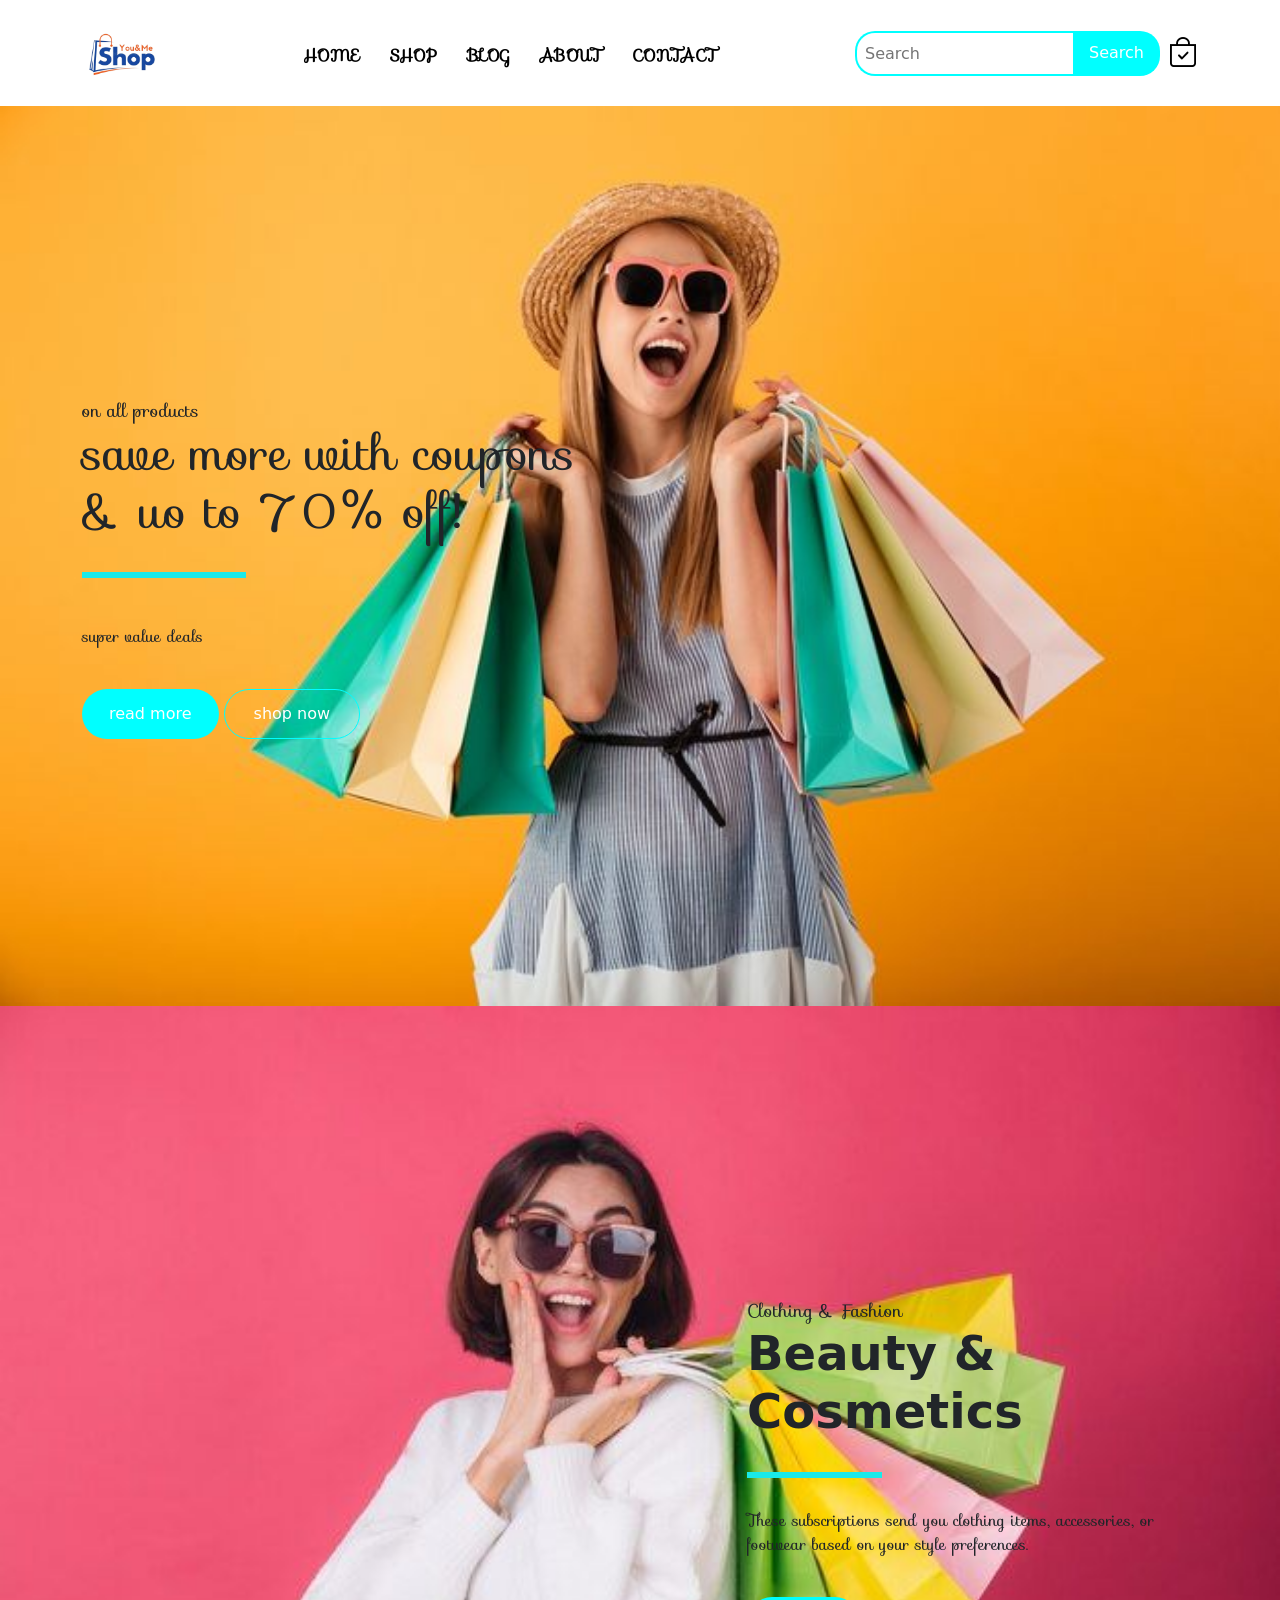
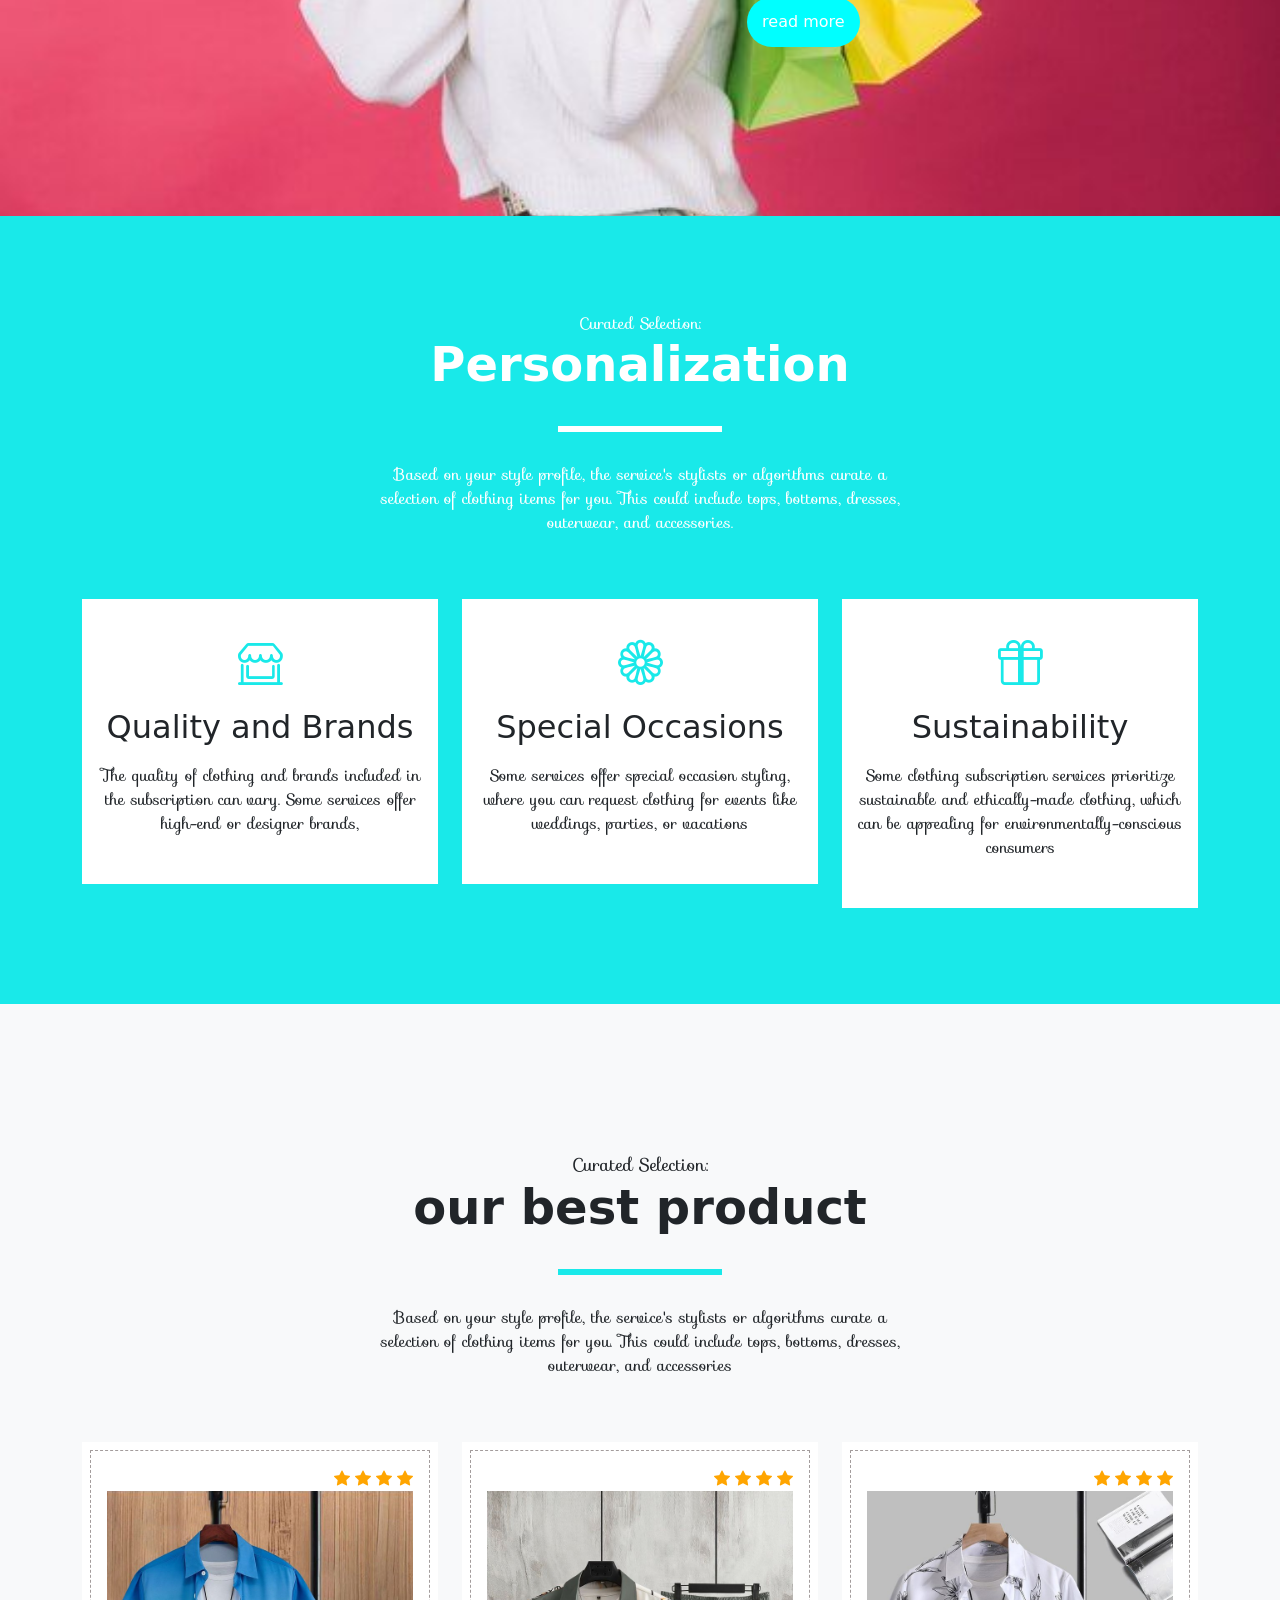
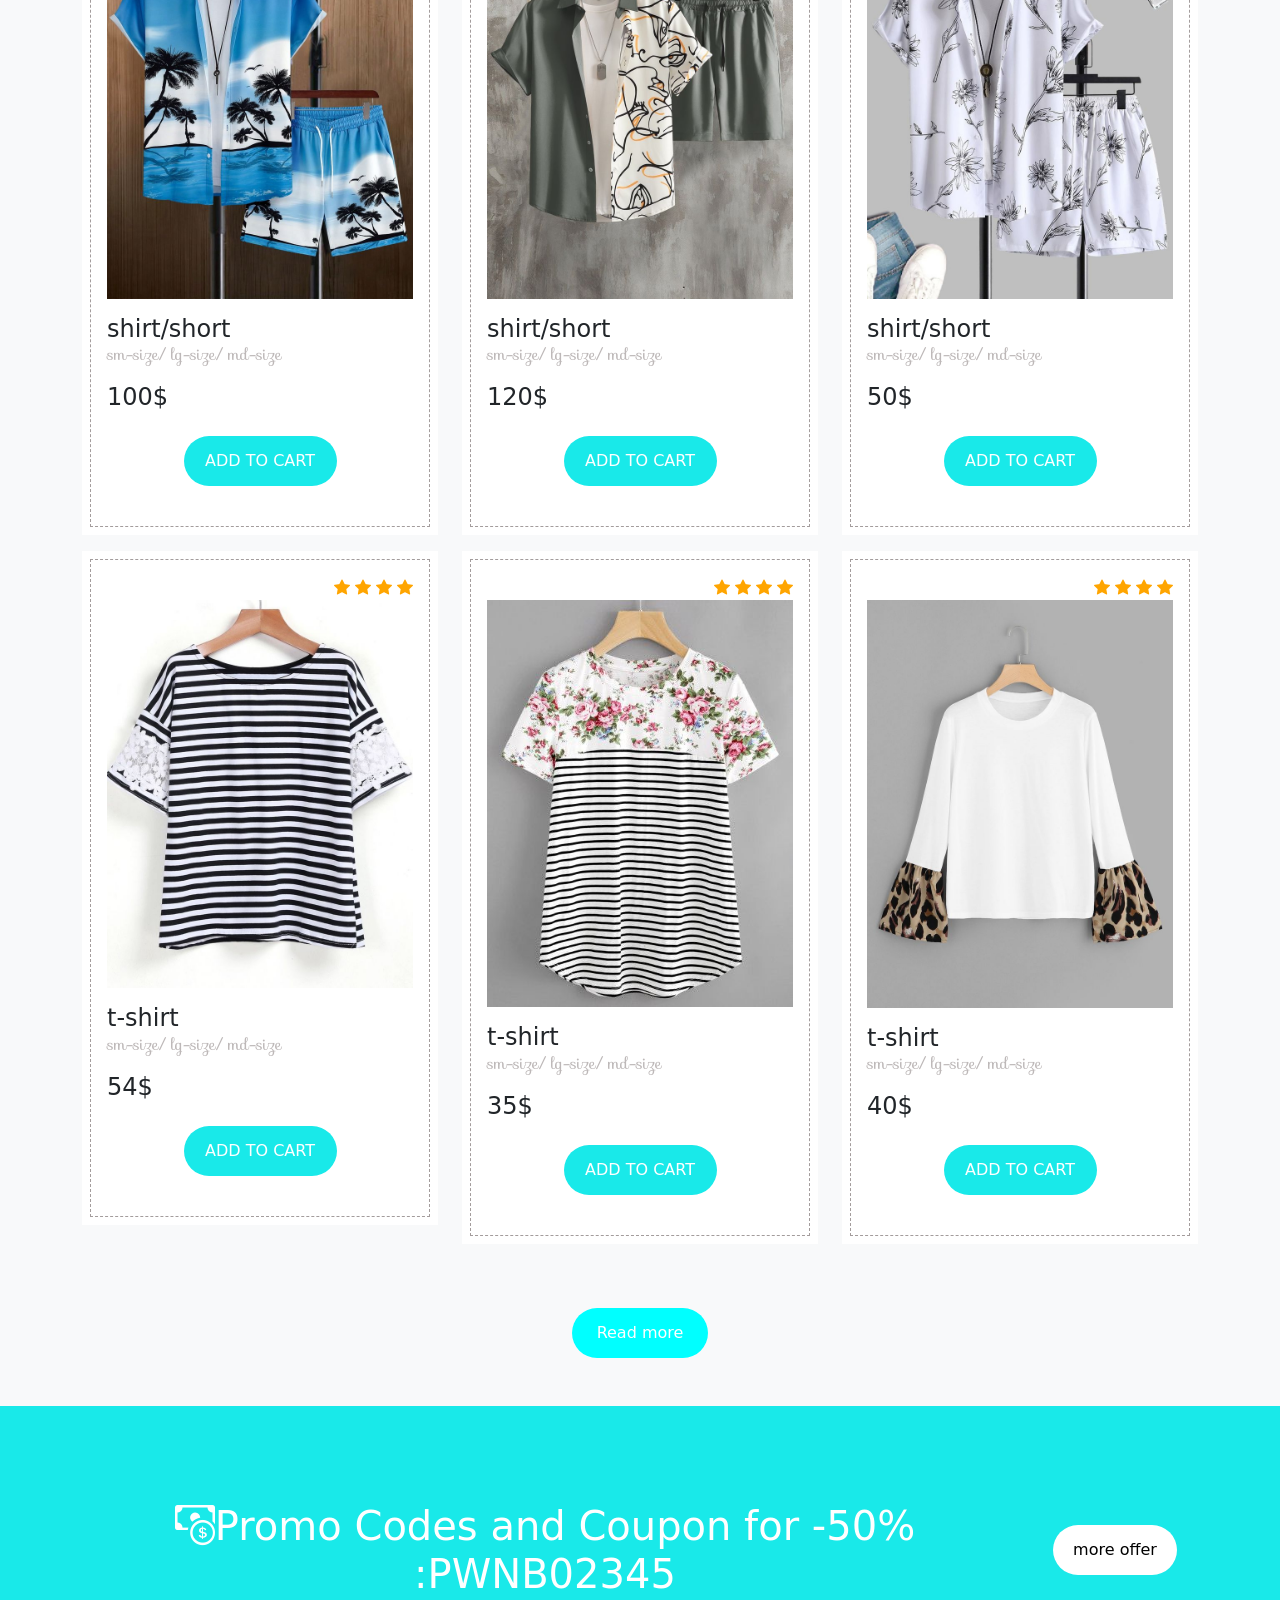
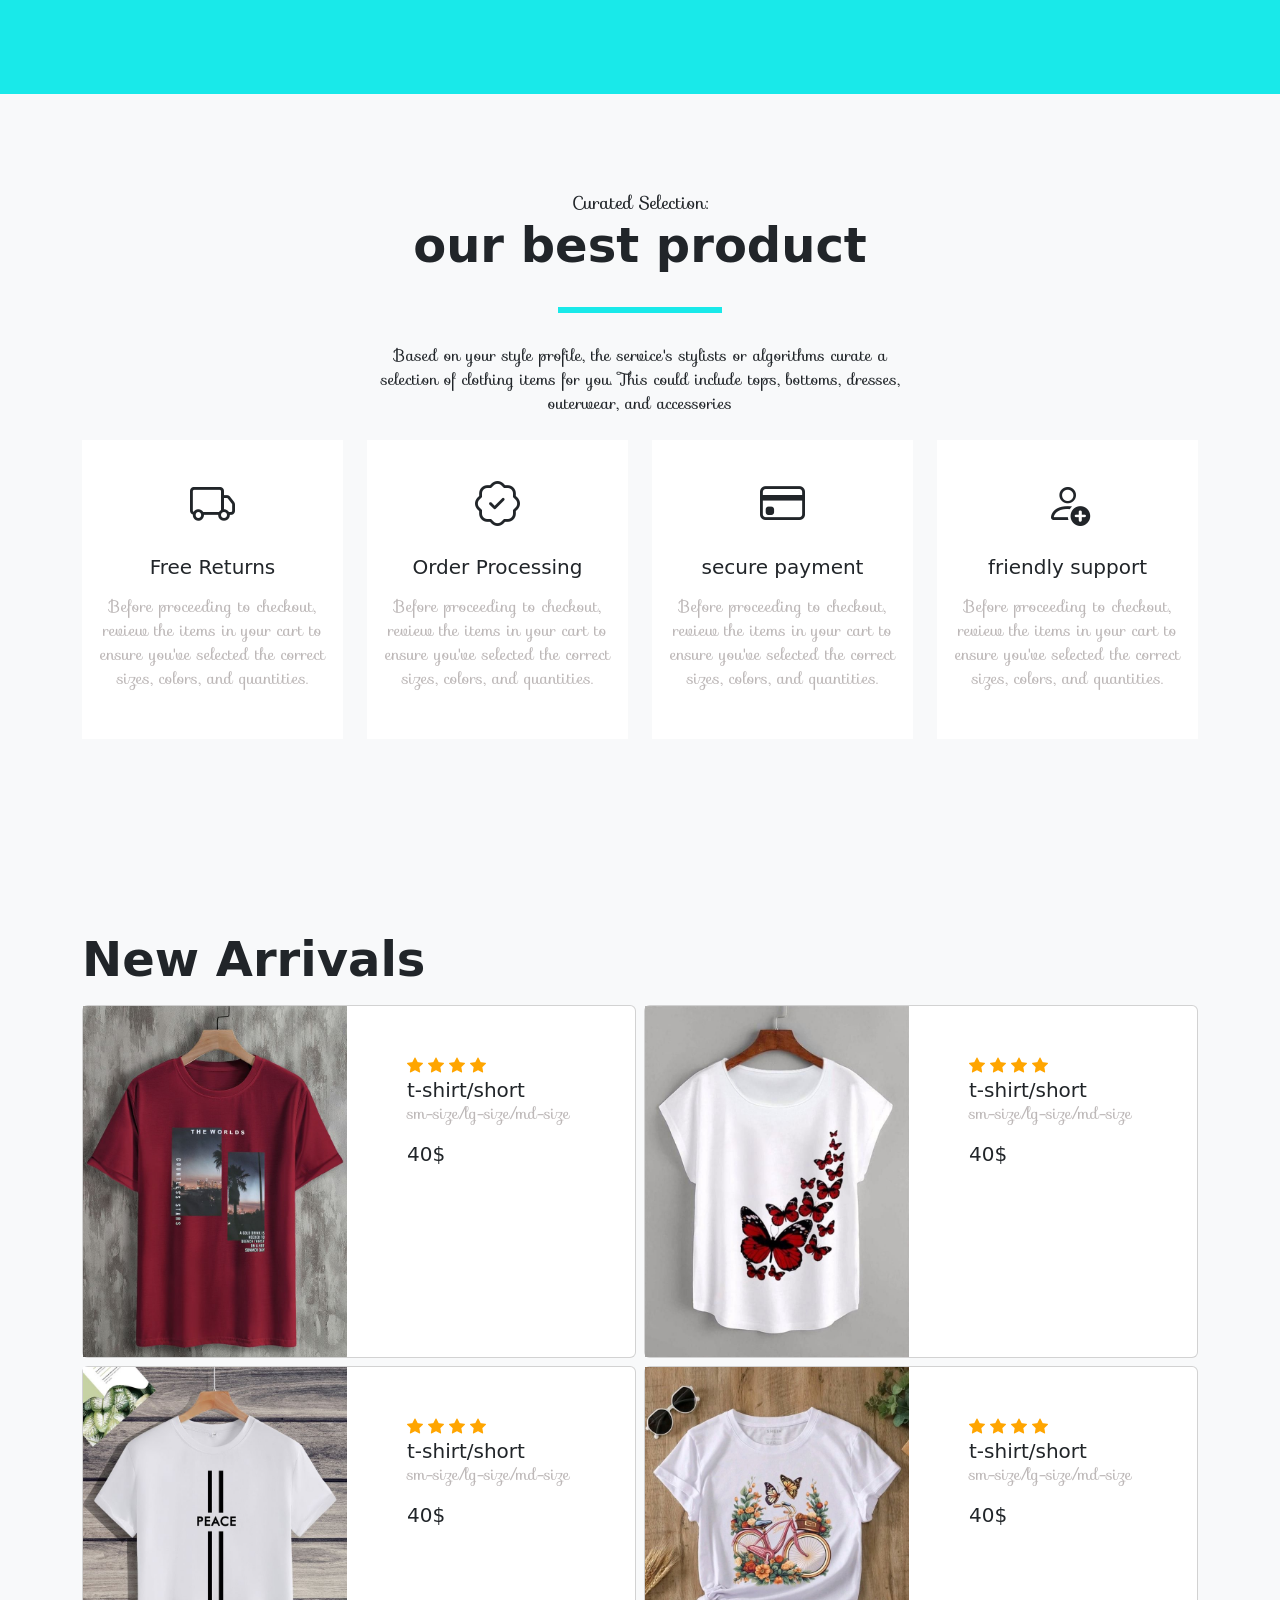
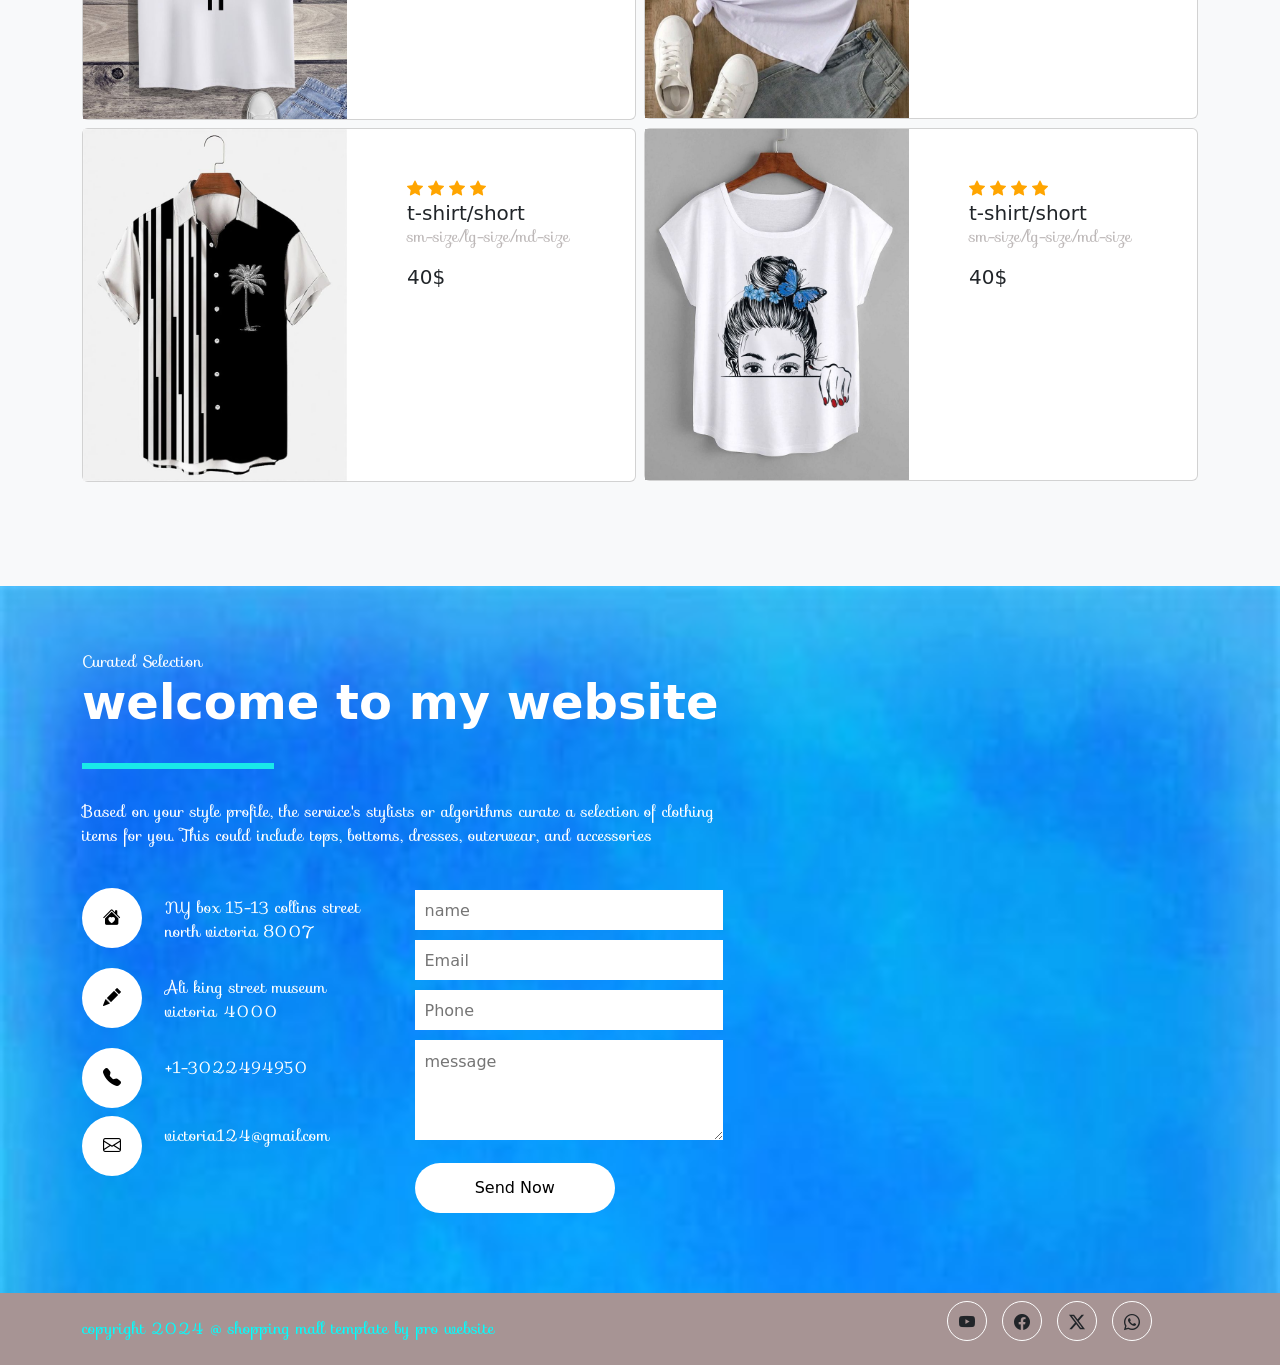
<file: index.html>
<!DOCTYPE html>
<html lang="en">
<head>
    <meta charset="UTF-8">
    <meta name="viewport" content="width=device-width, initial-scale=1.0">
    <title>shopping website</title>
    <link href="https://cdn.jsdelivr.net/npm/bootstrap@5.0.2/dist/css/bootstrap.min.css" rel="stylesheet" integrity="sha384-EVSTQN3/azprG1Anm3QDgpJLIm9Nao0Yz1ztcQTwFspd3yD65VohhpuuCOmLASjC" crossorigin="anonymous">
<script src="https://cdn.jsdelivr.net/npm/bootstrap@5.0.2/dist/js/bootstrap.bundle.min.js" integrity="sha384-MrcW6ZMFYlzcLA8Nl+NtUVF0sA7MsXsP1UyJoMp4YLEuNSfAP+JcXn/tWtIaxVXM" crossorigin="anonymous"></script>
<link rel="stylesheet" href="https://cdnjs.cloudflare.com/ajax/libs/font-awesome/6.5.2/css/all.min.css" integrity="sha512-SnH5WK+bZxgPHs44uWIX+LLJAJ9/2PkPKZ5QiAj6Ta86w+fsb2TkcmfRyVX3pBnMFcV7oQPJkl9QevSCWr3W6A==" crossorigin="anonymous" referrerpolicy="no-referrer" />
<link rel="stylesheet" href="booter.css">
<!-- bootstrap icon -->
<link rel="stylesheet" href="https://cdn.jsdelivr.net/npm/bootstrap-icons@1.11.3/font/bootstrap-icons.min.css">
<!-- google font -->
<link rel="stylesheet" href="https://fonts.googleapis.com/css?family=Sofia">
<body>
  <!-- navbar start -->
    <nav class="navbar navbar-expand-lg bp-3 ">
        <div class="container">
          <a class="navbar-brand" href="#"><img src="image/logo-removebg-preview.png" class="img-fluid" alt=""></a>
          <button class="navbar-toggler" type="button" data-bs-toggle="collapse" data-bs-target="#navbarSupportedContent" aria-controls="navbarSupportedContent" aria-expanded="false" aria-label="Toggle navigation">
            <span class="navbar-toggler-icon"><i class="bi bi-list-ul"></i></span>
          </button>
          <div class="collapse navbar-collapse" id="navbarSupportedContent">
            <ul class="navbar-nav m-auto mb-2 mb-lg-0">
              <li class="nav-item">
                <a class="nav-link"  href="#">Home</a>
              </li>
              <li class="nav-item">
                <a class="nav-link" href="#">shop</a>
              </li>
              <li class="nav-item ">
                <a class="nav-link" href="#" >
                  blog
                </a>
              </li>
              <li class="nav-item">
                <a class="nav-link"  href="#">about</a>
              </li>
              <li class="nav-item">
                <a class="nav-link"  href="#">contact</a>
              </li>
            </ul>
            <form class="d-flex" role="search">
              <input class=" px-2  search" type="search" placeholder="Search" aria-label="Search">
              <button class="btn1 px-3 me-2 " type="submit">Search</button>
              <span><i class="bi bi-bag-check"></i></span>
            </form>
          </div>
        </div>
      </nav>
      <!-- navbar end -->
      <!-- layout start -->
      <section class="main py-5">
        <div class="container py-5">
          <div class="row py-5">
            <div class="col-lg-6 py-5">
              <p class="mb-lg-0">on  all products</p>
               <h1> save more with coupons & uo to 70% off!</h1>
                <div class="line my-4"></div>
                <p></p>
                <p>super value deals</p>
                <button class="mbtn1 mt-4">read more</button>
                <button class="mbtn2">shop now</button>
            </div>
           
          </div>
        </div>
      </section>
      <!-- layout end -->
      <!-- about start -->
      <section class="about py-5">
        <div class="container py-5">
          <div class="row py-5">
            <div class="col-lg-5 py-5 offset-lg-7 col-md-6 col-sm-12 col-12">
              <p class="m-0">Clothing & Fashion</p>
              <h1>Beauty & Cosmetics</h1>
              <div class="line my-4"></div>
              <p>These subscriptions send you clothing items, accessories, or footwear based on your style preferences.</p>
              <button class="mbtn1 mt-4">read more</button>
            </div>
          </div>
        </div>


      </section>
      <!-- about end -->
      <!-- welcome to shop start -->
      <section class="welocome text-center pb-5">
        <div class="container py-5">
          <div class="row py-5 text-white">
            <div class="col-lg-6 m-auto">
              <p class="m-0">Curated Selection:</p>
              <h1>Personalization</h1>
              <div class="line2 my-4"></div>
              <p>Based on your style profile, the service's stylists or algorithms curate a selection of clothing items for you. This could include tops, bottoms, dresses, outerwear, and accessories.</p>
            </div>
          </div>
          <div class="row">
            <div class="col-lg-4">
              <div class="card py-3">
                <div class="card-body">
                  <span><i class="bi bi-shop-window"></i></span>
                  <h2>Quality and Brands</h2>
                  <p>The quality of clothing and brands included in the subscription can vary. Some services offer high-end or designer brands,</p>
                </div>
              </div>
            </div>
            <div class="col-lg-4">
              <div class="card py-3">
                <div class="card-body">
                  <span><i class="bi bi-flower1"></i></span>
                  <h2>Special Occasions</h2>
                  <p>Some services offer special occasion styling, where you can request clothing for events like weddings, parties, or vacations</p>
                </div>
              </div>
            </div>
            <div class="col-lg-4">
              <div class="card py-3">
                <div class="card-body">
                  <span><i class="bi bi-gift"></i></span>
                  <h2>Sustainability</h2>
                  <p>Some clothing subscription services prioritize sustainable and ethically-made clothing, which can be appealing for environmentally-conscious consumers</p>
                </div>
              </div>
            </div>

          </div>
        </div>
      </section>
      <!-- welcome to shop end  -->
      <!-- products start -->
      <section class="product bg-light">
        <div class="container">
          <div class="row py-5 text-center">
            <div class="col-lg-6 m-auto">
              <p class="m-0">Curated Selection:</p>
              <h1>our best product</h1>
              <div class="line my-4"></div>
              <p>Based on your style profile, the service's stylists or algorithms curate a selection of clothing items for you. This could include tops, bottoms, dresses, outerwear, and accessories</p>
            </div>
          </div>
          <div class="row">
            <div class="col-lg-4">
              <div class="card p-2">
                <div class="card-body">
                  <div class="star">
                    <span><i class="bi bi-star-fill"></i></span>
                    <span><i class="bi bi-star-fill"></i></span>
                    <span><i class="bi bi-star-fill"></i></span>
                    <span><i class="bi bi-star-fill"></i></span>
                  </div>
                  <img src="image/Men Coconut Tree Print Shirt & Shorts.jpeg" class="img-fluid pb-3" alt="">
                  <h4 class="head1">shirt/short</h4>
                  <p class="perl">sm-size/ lg-size/ md-size </p>
                  <h4 class="head1">100$</h4>
                  <button class="btnc my-4">ADD TO CART</button>
                </div>
              </div>
            </div>
            <div class="col-lg-4">
              <div class="card p-2">
                <div class="card-body">
                  <div class="star">
                    <span><i class="bi bi-star-fill"></i></span>
                    <span><i class="bi bi-star-fill"></i></span>
                    <span><i class="bi bi-star-fill"></i></span>
                    <span><i class="bi bi-star-fill"></i></span>
                  </div>
                  <img src="image/Men Colour Block Figure Graphic Shirt & Shorts Without Tee.jpeg" class="img-fluid pb-3" alt="">
                  <h4 class="head1">shirt/short</h4>
                  <p class="perl">sm-size/ lg-size/ md-size </p>
                  <h4 class="head1">120$</h4>
                  <button class="btnc my-4">ADD TO CART</button>
                </div>
              </div>
            </div>
            <div class="col-lg-4">
              <div class="card p-2">
                <div class="card-body">
                  <div class="star">
                    <span><i class="bi bi-star-fill"></i></span>
                    <span><i class="bi bi-star-fill"></i></span>
                    <span><i class="bi bi-star-fill"></i></span>
                    <span><i class="bi bi-star-fill"></i></span>
                  </div>
                  <img src="image/Men Floral Print Shirt & Shorts Without Tee.jpeg" class="img-fluid pb-3" alt="">
                  <h4 class="head1">shirt/short</h4>
                  <p class="perl">sm-size/ lg-size/ md-size </p>
                  <h4 class="head1">50$</h4>
                  <button class="btnc my-4">ADD TO CART</button>
                </div>
              </div>
            </div>
          </div>
          <div class="row py-3">
            <div class="col-lg-4">
              <div class="card p-2">
                <div class="card-body">
                  <div class="star">
                    <span><i class="bi bi-star-fill"></i></span>
                    <span><i class="bi bi-star-fill"></i></span>
                    <span><i class="bi bi-star-fill"></i></span>
                    <span><i class="bi bi-star-fill"></i></span>
                  </div>
                  <img src="image/download1.jpeg" class="img-fluid pb-3" alt="">
                  <h4 class="head1">t-shirt</h4>
                  <p class="perl">sm-size/ lg-size/ md-size </p>
                  <h4 class="head1">54$</h4>
                  <button class="btnc my-4">ADD TO CART</button>
                </div>
              </div>
            </div>
            <div class="col-lg-4">
              <div class="card p-2">
                <div class="card-body">
                  <div class="star">
                    <span><i class="bi bi-star-fill"></i></span>
                    <span><i class="bi bi-star-fill"></i></span>
                    <span><i class="bi bi-star-fill"></i></span>
                    <span><i class="bi bi-star-fill"></i></span>
                  </div>
                  <img src="image/download2.jpeg" class="img-fluid pb-3" alt="">
                  <h4 class="head1">t-shirt</h4>
                  <p class="perl">sm-size/ lg-size/ md-size </p>
                  <h4 class="head1">35$</h4>
                  <button class="btnc my-4">ADD TO CART</button>
                </div>
              </div>
            </div>
            <div class="col-lg-4">
              <div class="card p-2">
                <div class="card-body">
                  <div class="star">
                    <span><i class="bi bi-star-fill"></i></span>
                    <span><i class="bi bi-star-fill"></i></span>
                    <span><i class="bi bi-star-fill"></i></span>
                    <span><i class="bi bi-star-fill"></i></span>
                  </div>
                  <img src="image/download3.jpeg" class="img-fluid pb-3" alt="">
                  <h4 class="head1">t-shirt</h4>
                  <p class="perl">sm-size/ lg-size/ md-size </p>
                  <h4 class="head1">40$</h4>
                  <button class="btnc my-4">ADD TO CART</button>
                </div>
              </div>
            </div>
          </div>
          <div class="row text-center py-5">
          <div class="col-lg-6 m-auto">
            <button class="mbtn1">Read more</button>
          </div>
        </div>
        </div>
      </section>
      <!-- products end  -->
      <!-- discount start -->
      <section class="discount py-5">
        <div class="container py-5">
          <div class="row">
            <div class="col-lg-10 m-auto text-center">
              <h1 class="head1"><span><i class="bi bi-cash-coin"></i></span>Promo Codes and Coupon for -50% :PWNB02345</h1>
            </div>
            <div class="col-lg-2 m-auto">
              <button class="dbtn">more offer </button>
            </div>
          </div>
        </div>
      </section>
      <!-- discount end -->
      <!-- store start -->
      <section class="store py-5 bg-light text-center">
        <div class="container py-5">
          <div class="row">
            <div class="col-lg-6 m-auto">
              <p class="m-0">Curated Selection:</p>
              <h1>our best product</h1>
              <div class="line my-4"></div>
              <p>Based on your style profile, the service's stylists or algorithms curate a selection of clothing items for you. This could include tops, bottoms, dresses, outerwear, and accessories</p>
            </div>
          </div>
          <div class="row">
            <div class="col-lg-3 mt-2">
              <div class="card py-3">
                <div class="card-body">
                  <span><i class="bi bi-truck"></i></span>
                  <h5 class="head1 py-3">Free Returns</h5>
                  <p class="perl">Before proceeding to checkout, review the items in your cart to ensure you've selected the correct sizes, colors, and quantities.</p>
                </div>
              </div>
            </div>
            <div class="col-lg-3 mt-2">
              <div class="card py-3">
                <div class="card-body">
                  <span><i class="bi bi-patch-check"></i></span>
                  <h5 class="head1 py-3">Order Processing</h5>
                  <p class="perl">Before proceeding to checkout, review the items in your cart to ensure you've selected the correct sizes, colors, and quantities.</p>
                </div>
              </div>
            </div>
            <div class="col-lg-3 mt-2">
              <div class="card py-3">
                <div class="card-body">
                  <span><i class="bi bi-credit-card"></i></span>
                  <h5 class="head1 py-3">secure payment</h5>
                  <p class="perl">Before proceeding to checkout, review the items in your cart to ensure you've selected the correct sizes, colors, and quantities.</p>
                </div>
              </div>
            </div>
            <div class="col-lg-3 mt-2">
              <div class="card py-3">
                <div class="card-body">
                  <span><i class="bi bi-person-add"></i></span>
                  <h5 class="head1 py-3">friendly support</h5>
                  <p class="perl">Before proceeding to checkout, review the items in your cart to ensure you've selected the correct sizes, colors, and quantities.</p>
                </div>
              </div>
            </div>
          </div>
        </div>
      </section>
      <!-- store end -->
      <!-- seller start -->
      <section class="seller bg-light py-5">
        <div class="container py-5">
          <div class="row">
            <div class="col-lg-6">
              <h1>New Arrivals</h1>
            </div>
          </div>
          <div class="row g-2 py-2">
            <div class="col-lg-6">
              <div class="card">
                <div class="row">
                  <div class="col-lg-6"><img src="image/b1.jpeg" class="img-fluid" alt=""></div>
                <div class="col-lg-6 p-5">
                  <span><i class="bi bi-star-fill"></i></span>
                  <span><i class="bi bi-star-fill"></i></span>
                  <span><i class="bi bi-star-fill"></i></span>
                  <span><i class="bi bi-star-fill"></i></span>
                  <h5 class="head1">t-shirt/short</h5>
                  <p class="perl">sm-size/lg-size/md-size</p>
                  <h5 class="head1">40$</h5>
                </div>
              </div>
              </div>
            </div>
            <div class="col-lg-6">
              <div class="card">
                <div class="row">
                  <div class="col-lg-6"><img src="image/l1.jpeg" class="img-fluid" alt=""></div>
                <div class="col-lg-6 p-5">
                  <span><i class="bi bi-star-fill"></i></span>
                  <span><i class="bi bi-star-fill"></i></span>
                  <span><i class="bi bi-star-fill"></i></span>
                  <span><i class="bi bi-star-fill"></i></span>
                  <h5 class="head1">t-shirt/short</h5>
                  <p class="perl">sm-size/lg-size/md-size</p>
                  <h5 class="head1">40$</h5>
                </div>
              </div>
              </div>
            </div>
            <div class="col-lg-6">
              <div class="card">
                <div class="row">
                  <div class="col-lg-6"><img src="image/b2.jpeg" class="img-fluid" alt=""></div>
                <div class="col-lg-6 p-5">
                  <span><i class="bi bi-star-fill"></i></span>
                  <span><i class="bi bi-star-fill"></i></span>
                  <span><i class="bi bi-star-fill"></i></span>
                  <span><i class="bi bi-star-fill"></i></span>
                  <h5 class="head1">t-shirt/short</h5>
                  <p class="perl">sm-size/lg-size/md-size</p>
                  <h5 class="head1">40$</h5>
                </div>
              </div>
              </div>
            </div>
            <div class="col-lg-6">
              <div class="card">
                <div class="row">
                  <div class="col-lg-6"><img src="image/l2.jpeg" class="img-fluid" alt=""></div>
                <div class="col-lg-6 p-5">
                  <span><i class="bi bi-star-fill"></i></span>
                  <span><i class="bi bi-star-fill"></i></span>
                  <span><i class="bi bi-star-fill"></i></span>
                  <span><i class="bi bi-star-fill"></i></span>
                  <h5 class="head1">t-shirt/short</h5>
                  <p class="perl">sm-size/lg-size/md-size</p>
                  <h5 class="head1">40$</h5>
                </div>
              </div>
              </div>
            </div>
            <div class="col-lg-6">
              <div class="card">
                <div class="row">
                  <div class="col-lg-6"><img src="image/b3.jpeg" class="img-fluid" alt=""></div>
                <div class="col-lg-6 p-5">
                  <span><i class="bi bi-star-fill"></i></span>
                  <span><i class="bi bi-star-fill"></i></span>
                  <span><i class="bi bi-star-fill"></i></span>
                  <span><i class="bi bi-star-fill"></i></span>
                  <h5 class="head1">t-shirt/short</h5>
                  <p class="perl">sm-size/lg-size/md-size</p>
                  <h5 class="head1">40$</h5>
                </div>
              </div>
              </div>
            </div>
            <div class="col-lg-6">
              <div class="card">
                <div class="row">
                  <div class="col-lg-6"><img src="image/l3.jpeg" class="img-fluid" alt=""></div>
                <div class="col-lg-6 p-5">
                  <span><i class="bi bi-star-fill"></i></span>
                  <span><i class="bi bi-star-fill"></i></span>
                  <span><i class="bi bi-star-fill"></i></span>
                  <span><i class="bi bi-star-fill"></i></span>
                  <h5 class="head1">t-shirt/short</h5>
                  <p class="perl">sm-size/lg-size/md-size</p>
                  <h5 class="head1">40$</h5>
                </div>
              </div>
              </div>
            </div>
          </div>
        </div>
      </section>
      <!-- seller end   -->
      <!-- contact start -->
      <section class="contact py-5">
        <div class="container py-3">
          <div class="row">
            <div class="col-lg-7">
              <p class="m-0">Curated Selection</p>
              <h1>welcome to my website</h1>
              <div class="line my-4"></div>
              <p>Based on your style profile, the service's stylists or algorithms curate a selection of clothing items for you. This could include tops, bottoms, dresses, outerwear, and accessories</p>
              <div class="row py-3">
                <div class="col-lg-6">
                  <div class="row pt-2">
                    <div class="col-lg-3 col-sm-3 col-2">
                      <div class="circle">
                        <span><i class="bi bi-house-heart-fill"></i></span>
                      </div>
                    </div>
                    <div class="col-lg-8 col-sm-8 col-8 pt-2"><p>NY box 15-13 collins street north victoria 8007</p></div>
                  </div>
                  <div class="row pt-2">
                    <div class="col-lg-3 col-sm-3 col-2">
                      <div class="circle">
                        <span><i class="bi bi-pencil-fill"></i></span>
                      </div>
                    </div>
                    <div class="col-lg-8 col-sm-8 col-8 pt-2"><p>Ali king street museum victoria 4000</p></div>
                  </div>
                  <div class="row pt-2">
                    <div class="col-lg-3 col-sm-3 col-2">
                      <div class="circle">
                        <span><i class="bi bi-telephone-fill"></i></span>
                      </div>
                    </div>
                    <div class="col-lg-8 col-sm-8 col-8 pt-2"><p>+1-3022494950</p></div>
                  </div>
                  <div class="row pt-2">
                    <div class="col-lg-3 col-sm-3 col-2">
                      <div class="circle">
                        <span><i class="bi bi-envelope"></i></span>
                      </div>
                    </div>
                    <div class="col-lg-8 col-sm-8 col-8 pt-2"><p>victoria124@gmail.com</p></div>
                  </div>
                </div>
                <div class="col-lg-6">
                  <input type="text" placeholder="name">
                   <input type="text" placeholder="Email">
                   <input type="text" placeholder="Phone">
                   <textarea name="" id="" placeholder="message"></textarea>
                   <button class="cbtn mt-3">Send Now</button>
                </div>
              </div>
            </div>
          </div>
        </div>
      </section>
      <!-- contact end -->
      <!-- footer start -->
      <section class="footer py-2">
        <div class="container">
          <div class="row">
            <div class="col-lg-9 pt-3">
              <p>copyright 2024 @ shopping mall template by pro website </p>
            </div>
            <div class="col-lg-3">
              <div class="s1">
                <span><i class="bi bi-youtube"></i></span>
              </div>
              <div class="s1">
                <span><i class="bi bi-facebook"></i></span>
              </div>
              <div class="s1">
                <span><i class="bi bi-twitter-x"></i></span>
              </div>
              <div class="s1">
                <span><i class="bi bi-whatsapp"></i></span>
              </div>
            </div>
          </div>
        </div>
      </section>
      <!-- footer end -->
   

















    <script src="https://cdn.jsdelivr.net/npm/@popperjs/core@2.9.2/dist/umd/popper.min.js" integrity="sha384-IQsoLXl5PILFhosVNubq5LC7Qb9DXgDA9i+tQ8Zj3iwWAwPtgFTxbJ8NT4GN1R8p" crossorigin="anonymous"></script>
    <script src="https://cdn.jsdelivr.net/npm/bootstrap@5.0.2/dist/js/bootstrap.min.js" integrity="sha384-cVKIPhGWiC2Al4u+LWgxfKTRIcfu0JTxR+EQDz/bgldoEyl4H0zUF0QKbrJ0EcQF" crossorigin="anonymous"></script>
</body>
</html>
</file>
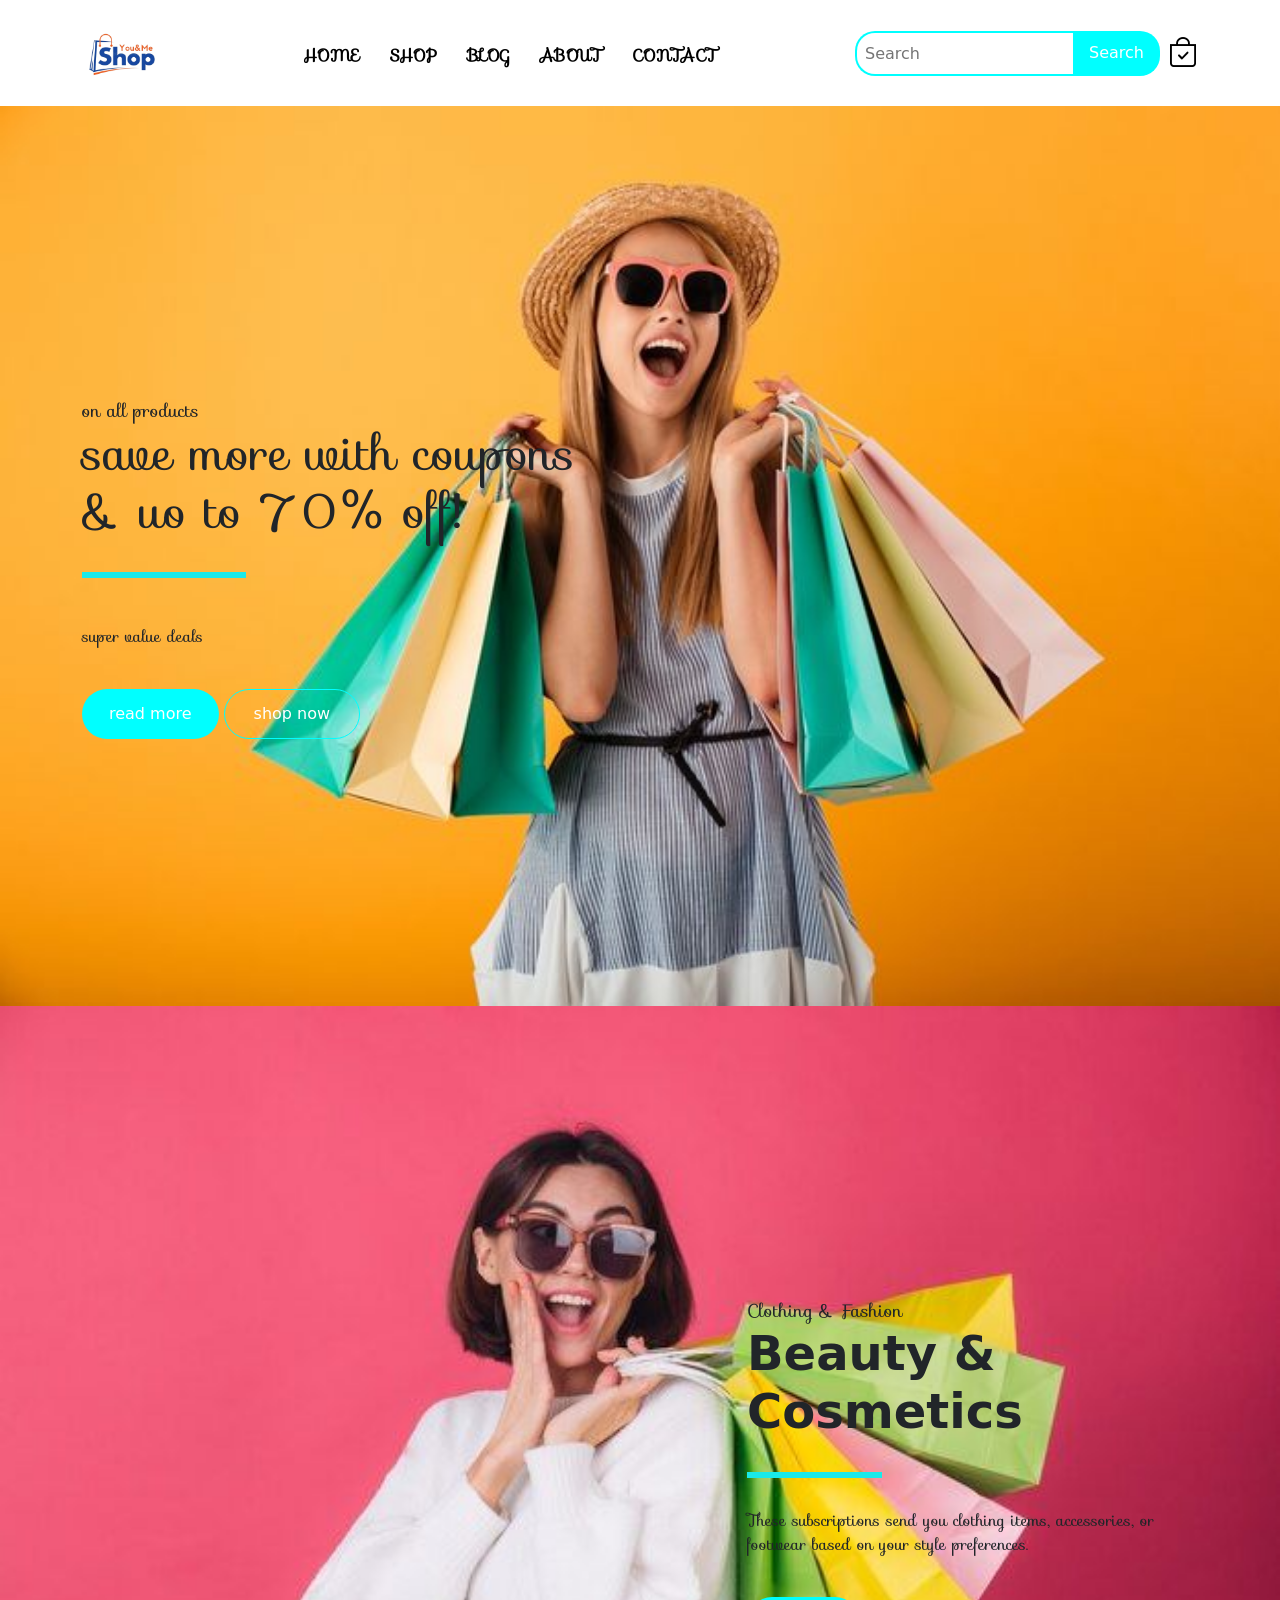
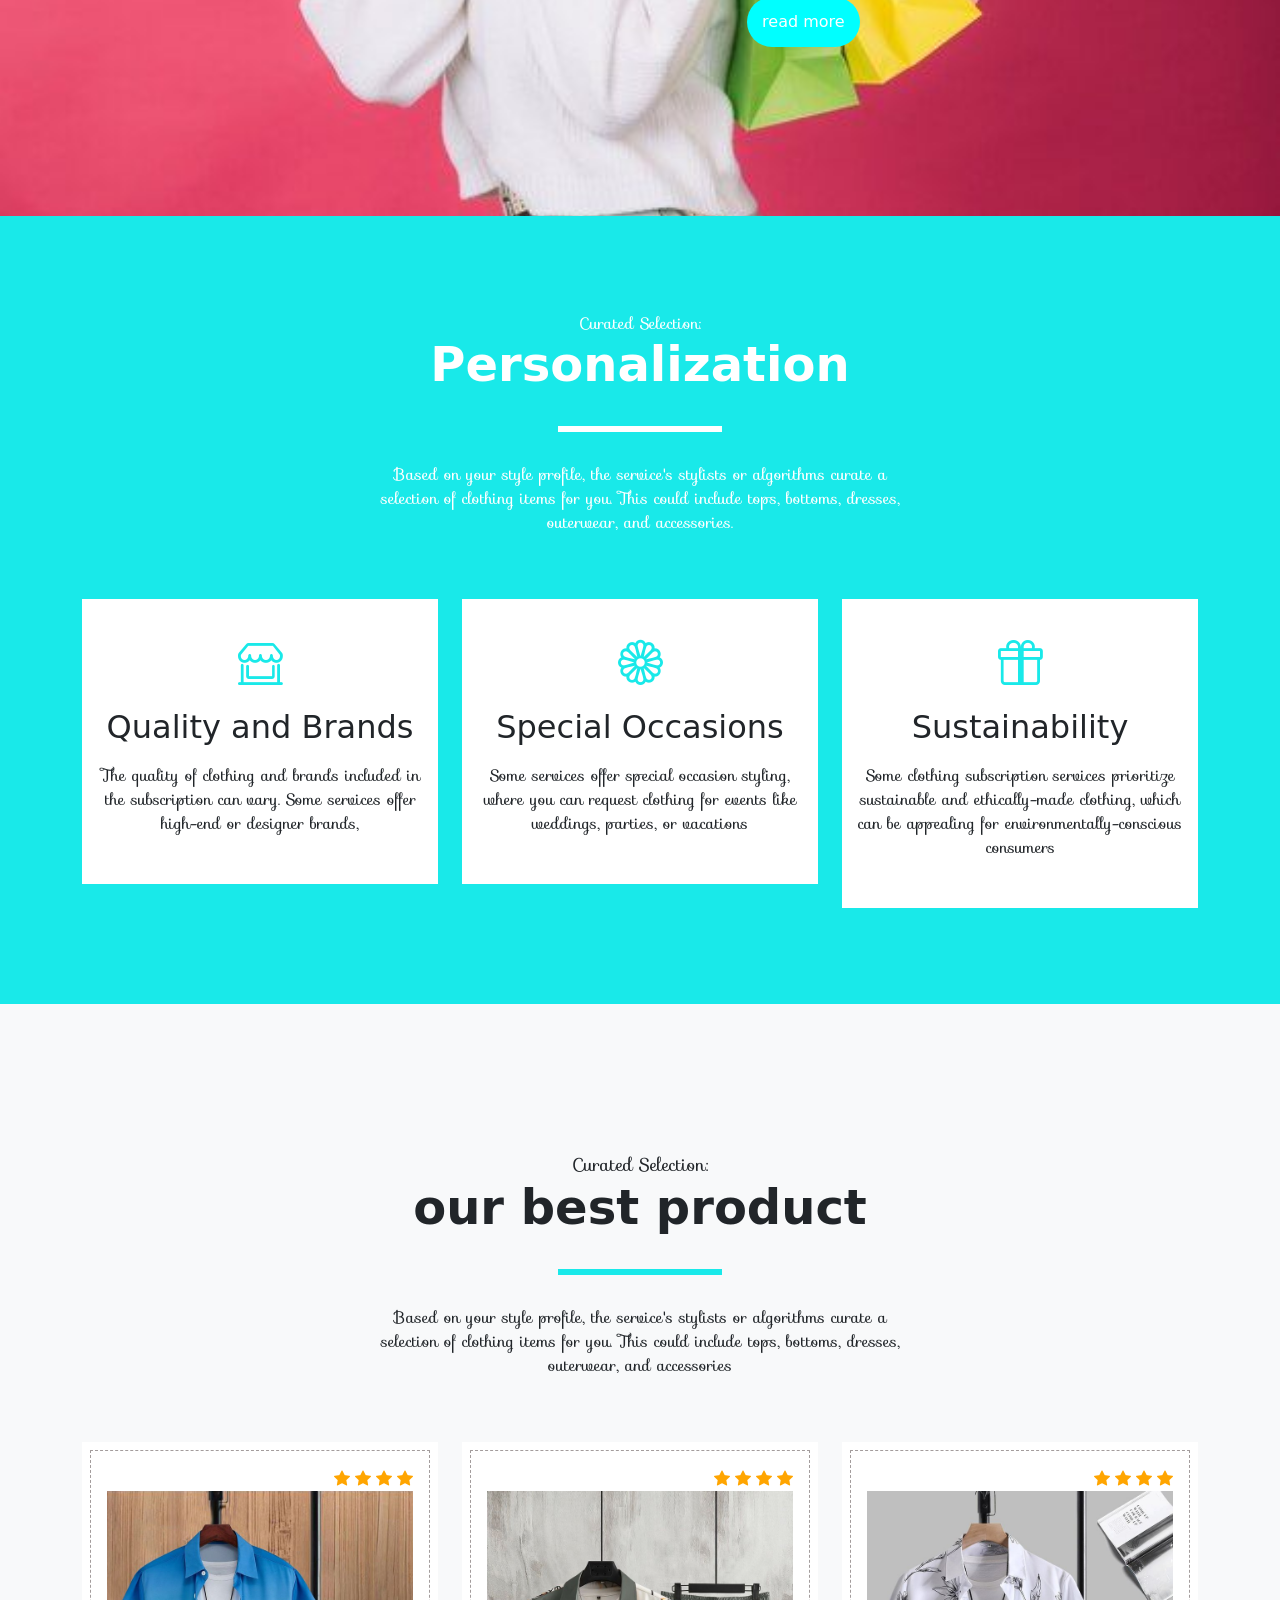
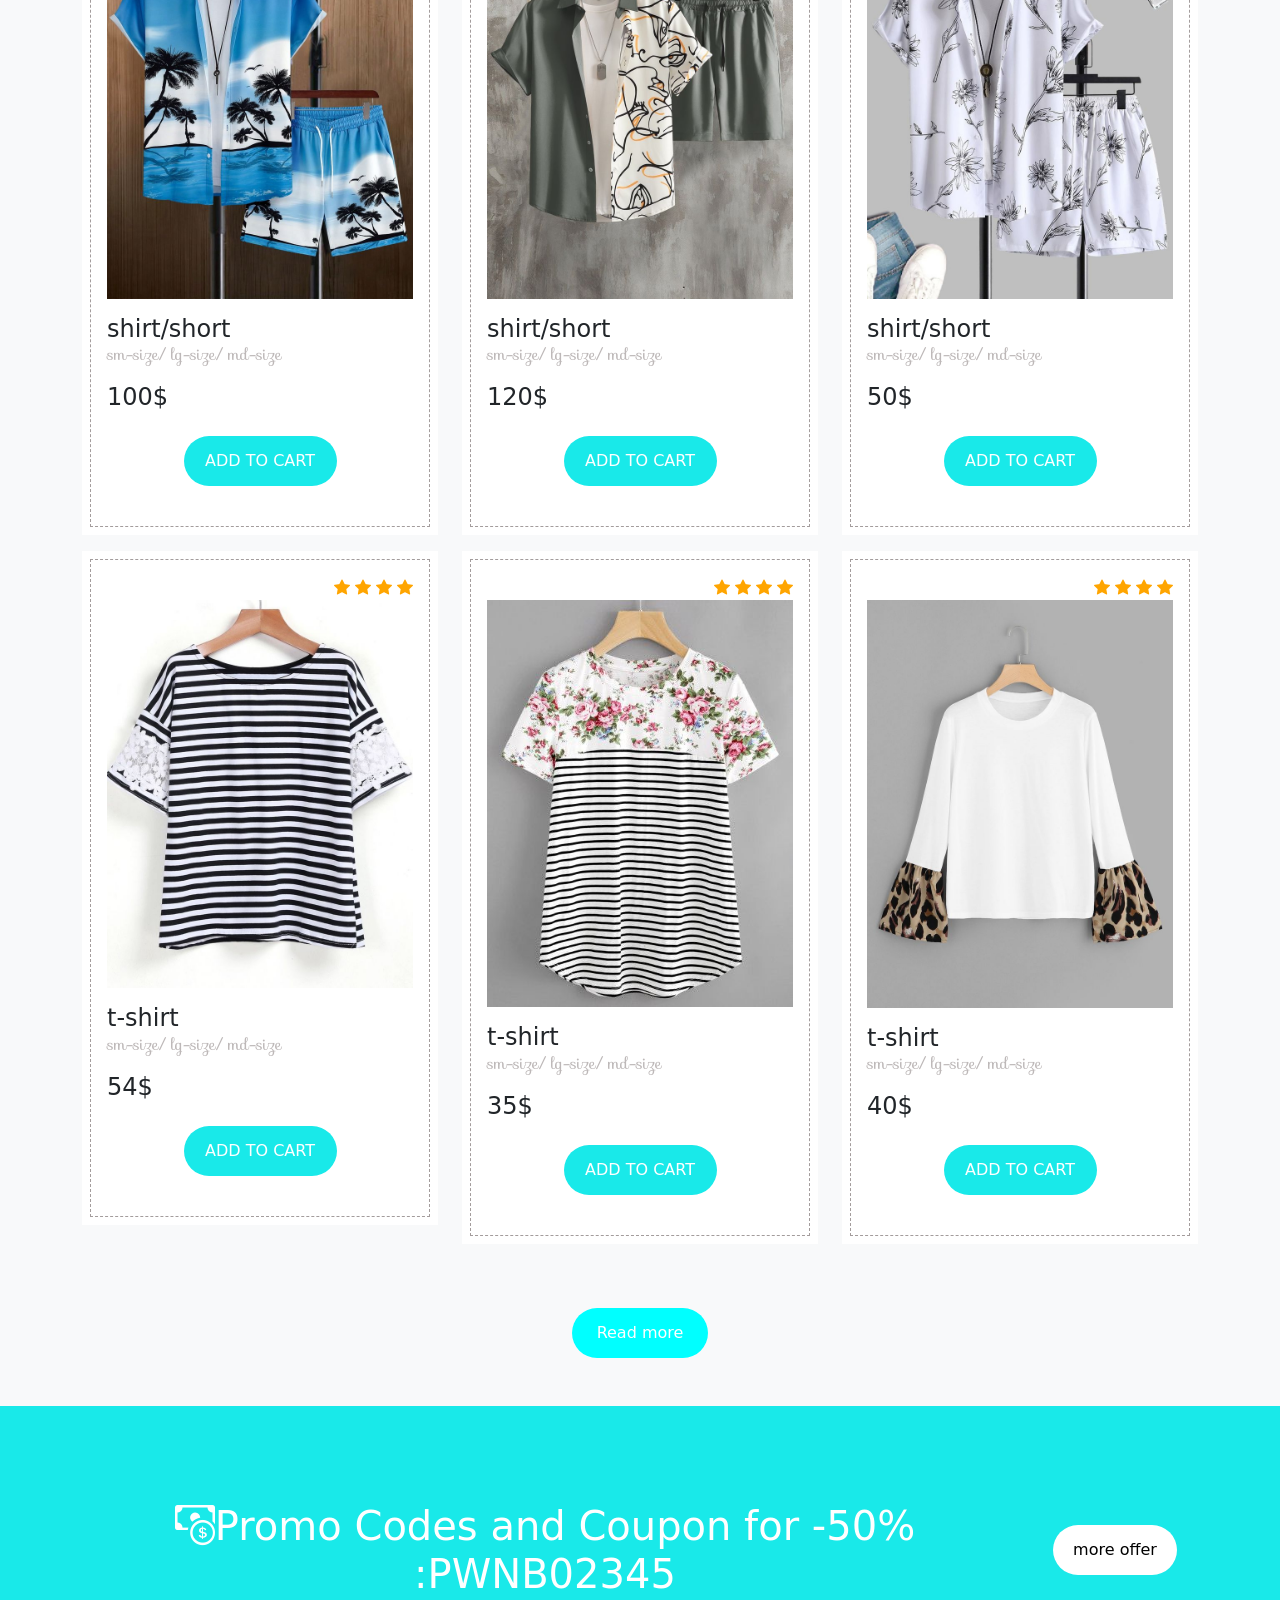
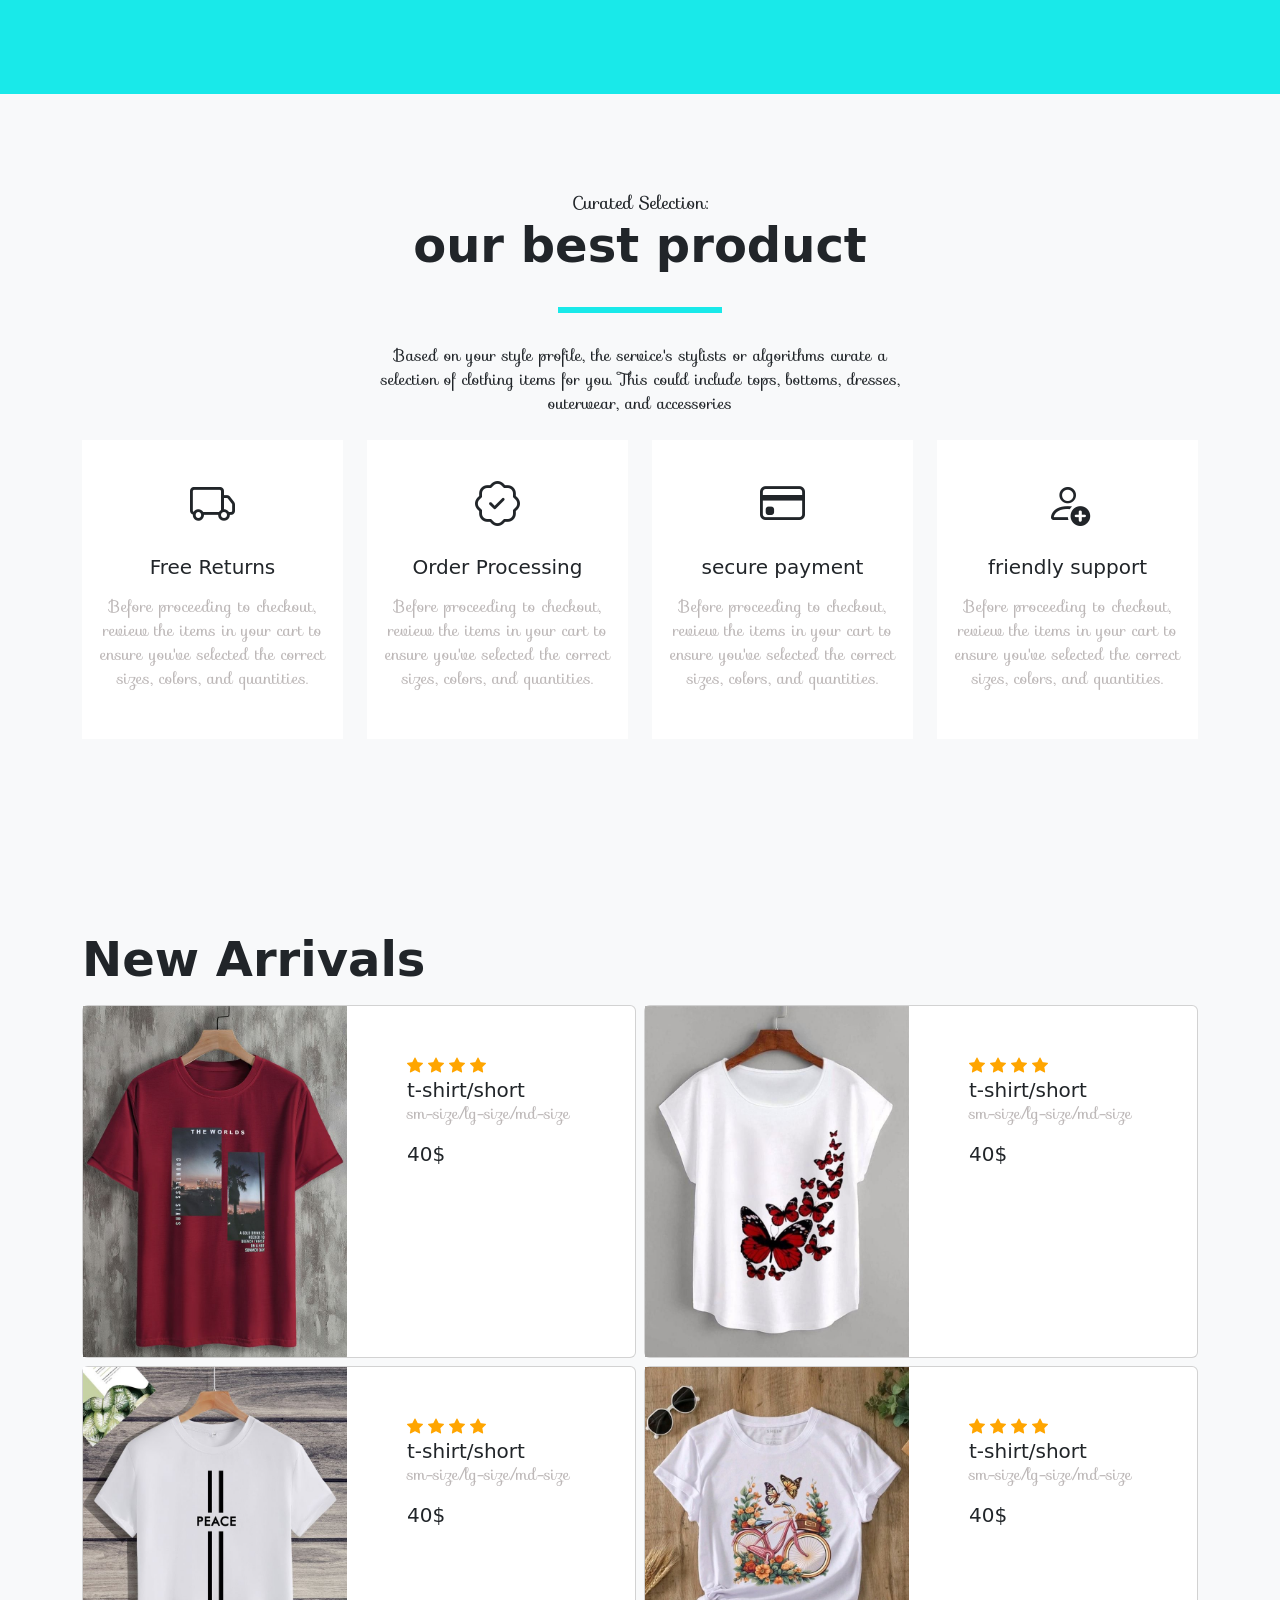
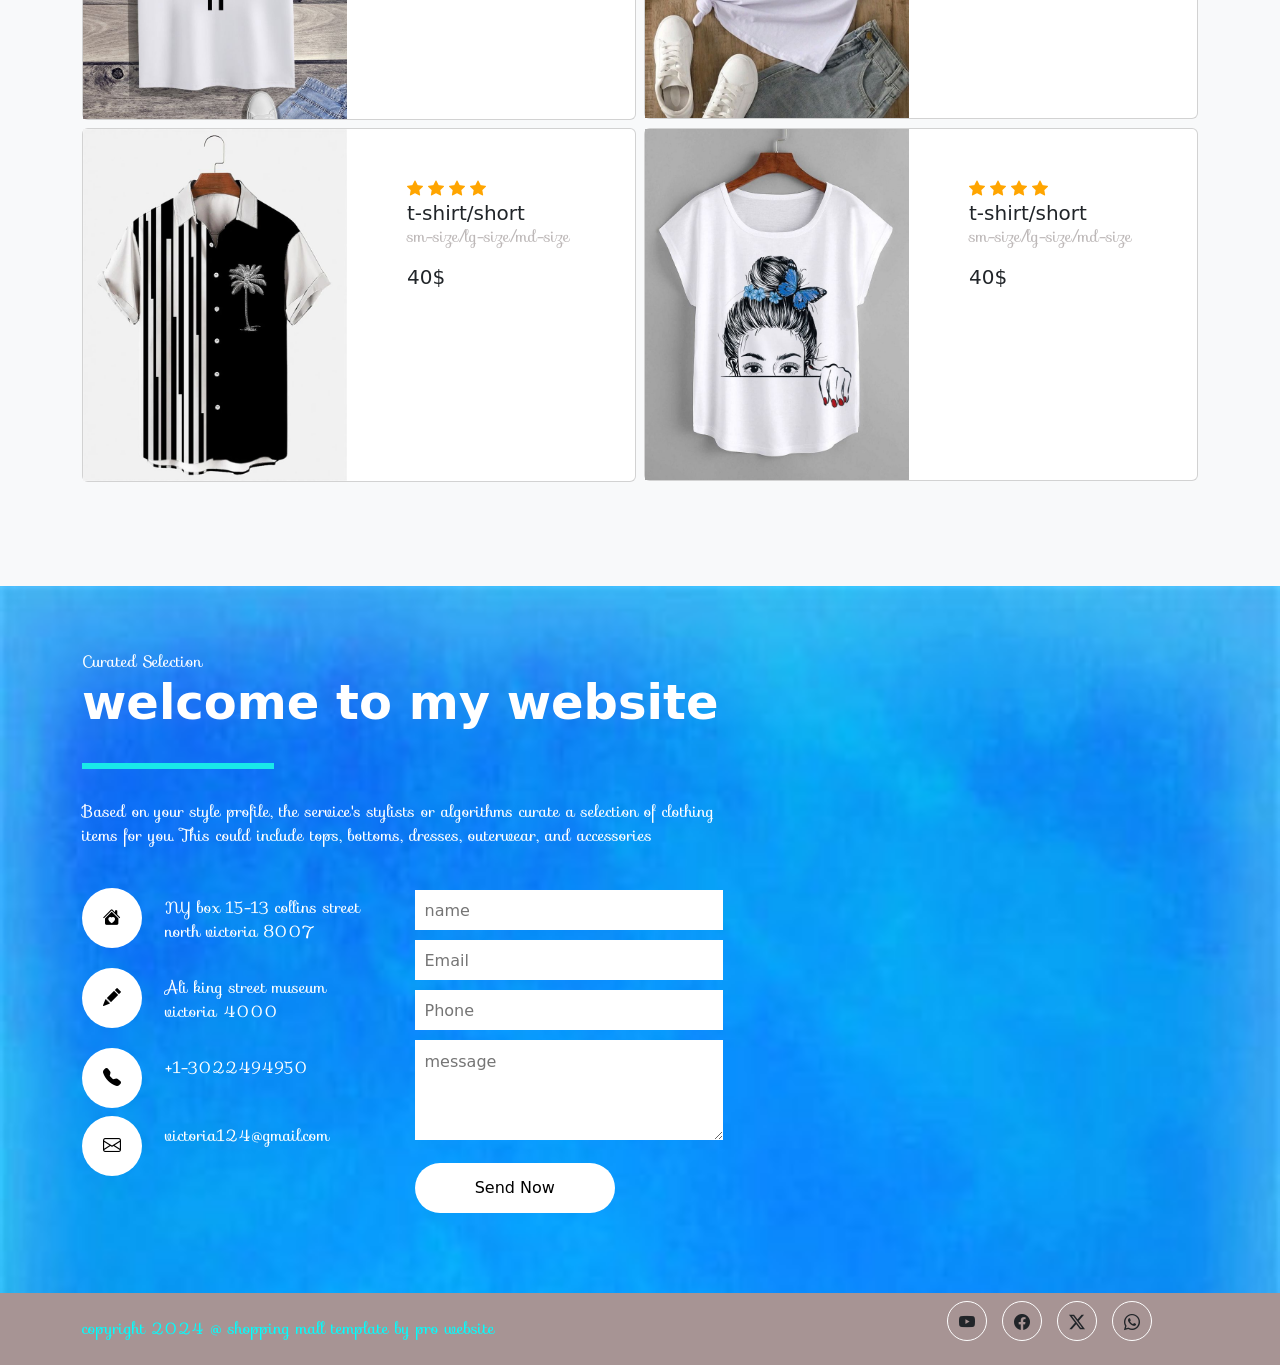
<file: booter.html>
<!DOCTYPE html>
<html lang="en">
<head>
    <meta charset="UTF-8">
    <meta name="viewport" content="width=device-width, initial-scale=1.0">
    <title>shopping website</title>
    <link href="https://cdn.jsdelivr.net/npm/bootstrap@5.0.2/dist/css/bootstrap.min.css" rel="stylesheet" integrity="sha384-EVSTQN3/azprG1Anm3QDgpJLIm9Nao0Yz1ztcQTwFspd3yD65VohhpuuCOmLASjC" crossorigin="anonymous">
<script src="https://cdn.jsdelivr.net/npm/bootstrap@5.0.2/dist/js/bootstrap.bundle.min.js" integrity="sha384-MrcW6ZMFYlzcLA8Nl+NtUVF0sA7MsXsP1UyJoMp4YLEuNSfAP+JcXn/tWtIaxVXM" crossorigin="anonymous"></script>
<link rel="stylesheet" href="https://cdnjs.cloudflare.com/ajax/libs/font-awesome/6.5.2/css/all.min.css" integrity="sha512-SnH5WK+bZxgPHs44uWIX+LLJAJ9/2PkPKZ5QiAj6Ta86w+fsb2TkcmfRyVX3pBnMFcV7oQPJkl9QevSCWr3W6A==" crossorigin="anonymous" referrerpolicy="no-referrer" />
<link rel="stylesheet" href="booter.css">
<!-- bootstrap icon -->
<link rel="stylesheet" href="https://cdn.jsdelivr.net/npm/bootstrap-icons@1.11.3/font/bootstrap-icons.min.css">
<!-- google font -->
<link rel="stylesheet" href="https://fonts.googleapis.com/css?family=Sofia">
<body>
  <!-- navbar start -->
    <nav class="navbar navbar-expand-lg bp-3 ">
        <div class="container">
          <a class="navbar-brand" href="#"><img src="image/logo-removebg-preview.png" class="img-fluid" alt=""></a>
          <button class="navbar-toggler" type="button" data-bs-toggle="collapse" data-bs-target="#navbarSupportedContent" aria-controls="navbarSupportedContent" aria-expanded="false" aria-label="Toggle navigation">
            <span class="navbar-toggler-icon"><i class="bi bi-list-ul"></i></span>
          </button>
          <div class="collapse navbar-collapse" id="navbarSupportedContent">
            <ul class="navbar-nav m-auto mb-2 mb-lg-0">
              <li class="nav-item">
                <a class="nav-link"  href="#">Home</a>
              </li>
              <li class="nav-item">
                <a class="nav-link" href="#">shop</a>
              </li>
              <li class="nav-item ">
                <a class="nav-link" href="#" >
                  blog
                </a>
              </li>
              <li class="nav-item">
                <a class="nav-link"  href="#">about</a>
              </li>
              <li class="nav-item">
                <a class="nav-link"  href="#">contact</a>
              </li>
            </ul>
            <form class="d-flex" role="search">
              <input class=" px-2  search" type="search" placeholder="Search" aria-label="Search">
              <button class="btn1 px-3 me-2 " type="submit">Search</button>
              <span><i class="bi bi-bag-check"></i></span>
            </form>
          </div>
        </div>
      </nav>
      <!-- navbar end -->
      <!-- layout start -->
      <section class="main py-5">
        <div class="container py-5">
          <div class="row py-5">
            <div class="col-lg-6 py-5">
              <p class="mb-lg-0">on  all products</p>
               <h1> save more with coupons & uo to 70% off!</h1>
                <div class="line my-4"></div>
                <p></p>
                <p>super value deals</p>
                <button class="mbtn1 mt-4">read more</button>
                <button class="mbtn2">shop now</button>
            </div>
           
          </div>
        </div>
      </section>
      <!-- layout end -->
      <!-- about start -->
      <section class="about py-5">
        <div class="container py-5">
          <div class="row py-5">
            <div class="col-lg-5 py-5 offset-lg-7 col-md-6 col-sm-12 col-12">
              <p class="m-0">Clothing & Fashion</p>
              <h1>Beauty & Cosmetics</h1>
              <div class="line my-4"></div>
              <p>These subscriptions send you clothing items, accessories, or footwear based on your style preferences.</p>
              <button class="mbtn1 mt-4">read more</button>
            </div>
          </div>
        </div>


      </section>
      <!-- about end -->
      <!-- welcome to shop start -->
      <section class="welocome text-center pb-5">
        <div class="container py-5">
          <div class="row py-5 text-white">
            <div class="col-lg-6 m-auto">
              <p class="m-0">Curated Selection:</p>
              <h1>Personalization</h1>
              <div class="line2 my-4"></div>
              <p>Based on your style profile, the service's stylists or algorithms curate a selection of clothing items for you. This could include tops, bottoms, dresses, outerwear, and accessories.</p>
            </div>
          </div>
          <div class="row">
            <div class="col-lg-4">
              <div class="card py-3">
                <div class="card-body">
                  <span><i class="bi bi-shop-window"></i></span>
                  <h2>Quality and Brands</h2>
                  <p>The quality of clothing and brands included in the subscription can vary. Some services offer high-end or designer brands,</p>
                </div>
              </div>
            </div>
            <div class="col-lg-4">
              <div class="card py-3">
                <div class="card-body">
                  <span><i class="bi bi-flower1"></i></span>
                  <h2>Special Occasions</h2>
                  <p>Some services offer special occasion styling, where you can request clothing for events like weddings, parties, or vacations</p>
                </div>
              </div>
            </div>
            <div class="col-lg-4">
              <div class="card py-3">
                <div class="card-body">
                  <span><i class="bi bi-gift"></i></span>
                  <h2>Sustainability</h2>
                  <p>Some clothing subscription services prioritize sustainable and ethically-made clothing, which can be appealing for environmentally-conscious consumers</p>
                </div>
              </div>
            </div>

          </div>
        </div>
      </section>
      <!-- welcome to shop end  -->
      <!-- products start -->
      <section class="product bg-light">
        <div class="container">
          <div class="row py-5 text-center">
            <div class="col-lg-6 m-auto">
              <p class="m-0">Curated Selection:</p>
              <h1>our best product</h1>
              <div class="line my-4"></div>
              <p>Based on your style profile, the service's stylists or algorithms curate a selection of clothing items for you. This could include tops, bottoms, dresses, outerwear, and accessories</p>
            </div>
          </div>
          <div class="row">
            <div class="col-lg-4">
              <div class="card p-2">
                <div class="card-body">
                  <div class="star">
                    <span><i class="bi bi-star-fill"></i></span>
                    <span><i class="bi bi-star-fill"></i></span>
                    <span><i class="bi bi-star-fill"></i></span>
                    <span><i class="bi bi-star-fill"></i></span>
                  </div>
                  <img src="image/Men Coconut Tree Print Shirt & Shorts.jpeg" class="img-fluid pb-3" alt="">
                  <h4 class="head1">shirt/short</h4>
                  <p class="perl">sm-size/ lg-size/ md-size </p>
                  <h4 class="head1">100$</h4>
                  <button class="btnc my-4">ADD TO CART</button>
                </div>
              </div>
            </div>
            <div class="col-lg-4">
              <div class="card p-2">
                <div class="card-body">
                  <div class="star">
                    <span><i class="bi bi-star-fill"></i></span>
                    <span><i class="bi bi-star-fill"></i></span>
                    <span><i class="bi bi-star-fill"></i></span>
                    <span><i class="bi bi-star-fill"></i></span>
                  </div>
                  <img src="image/Men Colour Block Figure Graphic Shirt & Shorts Without Tee.jpeg" class="img-fluid pb-3" alt="">
                  <h4 class="head1">shirt/short</h4>
                  <p class="perl">sm-size/ lg-size/ md-size </p>
                  <h4 class="head1">120$</h4>
                  <button class="btnc my-4">ADD TO CART</button>
                </div>
              </div>
            </div>
            <div class="col-lg-4">
              <div class="card p-2">
                <div class="card-body">
                  <div class="star">
                    <span><i class="bi bi-star-fill"></i></span>
                    <span><i class="bi bi-star-fill"></i></span>
                    <span><i class="bi bi-star-fill"></i></span>
                    <span><i class="bi bi-star-fill"></i></span>
                  </div>
                  <img src="image/Men Floral Print Shirt & Shorts Without Tee.jpeg" class="img-fluid pb-3" alt="">
                  <h4 class="head1">shirt/short</h4>
                  <p class="perl">sm-size/ lg-size/ md-size </p>
                  <h4 class="head1">50$</h4>
                  <button class="btnc my-4">ADD TO CART</button>
                </div>
              </div>
            </div>
          </div>
          <div class="row py-3">
            <div class="col-lg-4">
              <div class="card p-2">
                <div class="card-body">
                  <div class="star">
                    <span><i class="bi bi-star-fill"></i></span>
                    <span><i class="bi bi-star-fill"></i></span>
                    <span><i class="bi bi-star-fill"></i></span>
                    <span><i class="bi bi-star-fill"></i></span>
                  </div>
                  <img src="image/download1.jpeg" class="img-fluid pb-3" alt="">
                  <h4 class="head1">t-shirt</h4>
                  <p class="perl">sm-size/ lg-size/ md-size </p>
                  <h4 class="head1">54$</h4>
                  <button class="btnc my-4">ADD TO CART</button>
                </div>
              </div>
            </div>
            <div class="col-lg-4">
              <div class="card p-2">
                <div class="card-body">
                  <div class="star">
                    <span><i class="bi bi-star-fill"></i></span>
                    <span><i class="bi bi-star-fill"></i></span>
                    <span><i class="bi bi-star-fill"></i></span>
                    <span><i class="bi bi-star-fill"></i></span>
                  </div>
                  <img src="image/download2.jpeg" class="img-fluid pb-3" alt="">
                  <h4 class="head1">t-shirt</h4>
                  <p class="perl">sm-size/ lg-size/ md-size </p>
                  <h4 class="head1">35$</h4>
                  <button class="btnc my-4">ADD TO CART</button>
                </div>
              </div>
            </div>
            <div class="col-lg-4">
              <div class="card p-2">
                <div class="card-body">
                  <div class="star">
                    <span><i class="bi bi-star-fill"></i></span>
                    <span><i class="bi bi-star-fill"></i></span>
                    <span><i class="bi bi-star-fill"></i></span>
                    <span><i class="bi bi-star-fill"></i></span>
                  </div>
                  <img src="image/download3.jpeg" class="img-fluid pb-3" alt="">
                  <h4 class="head1">t-shirt</h4>
                  <p class="perl">sm-size/ lg-size/ md-size </p>
                  <h4 class="head1">40$</h4>
                  <button class="btnc my-4">ADD TO CART</button>
                </div>
              </div>
            </div>
          </div>
          <div class="row text-center py-5">
          <div class="col-lg-6 m-auto">
            <button class="mbtn1">Read more</button>
          </div>
        </div>
        </div>
      </section>
      <!-- products end  -->
      <!-- discount start -->
      <section class="discount py-5">
        <div class="container py-5">
          <div class="row">
            <div class="col-lg-10 m-auto text-center">
              <h1 class="head1"><span><i class="bi bi-cash-coin"></i></span>Promo Codes and Coupon for -50% :PWNB02345</h1>
            </div>
            <div class="col-lg-2 m-auto">
              <button class="dbtn">more offer </button>
            </div>
          </div>
        </div>
      </section>
      <!-- discount end -->
      <!-- store start -->
      <section class="store py-5 bg-light text-center">
        <div class="container py-5">
          <div class="row">
            <div class="col-lg-6 m-auto">
              <p class="m-0">Curated Selection:</p>
              <h1>our best product</h1>
              <div class="line my-4"></div>
              <p>Based on your style profile, the service's stylists or algorithms curate a selection of clothing items for you. This could include tops, bottoms, dresses, outerwear, and accessories</p>
            </div>
          </div>
          <div class="row">
            <div class="col-lg-3 mt-2">
              <div class="card py-3">
                <div class="card-body">
                  <span><i class="bi bi-truck"></i></span>
                  <h5 class="head1 py-3">Free Returns</h5>
                  <p class="perl">Before proceeding to checkout, review the items in your cart to ensure you've selected the correct sizes, colors, and quantities.</p>
                </div>
              </div>
            </div>
            <div class="col-lg-3 mt-2">
              <div class="card py-3">
                <div class="card-body">
                  <span><i class="bi bi-patch-check"></i></span>
                  <h5 class="head1 py-3">Order Processing</h5>
                  <p class="perl">Before proceeding to checkout, review the items in your cart to ensure you've selected the correct sizes, colors, and quantities.</p>
                </div>
              </div>
            </div>
            <div class="col-lg-3 mt-2">
              <div class="card py-3">
                <div class="card-body">
                  <span><i class="bi bi-credit-card"></i></span>
                  <h5 class="head1 py-3">secure payment</h5>
                  <p class="perl">Before proceeding to checkout, review the items in your cart to ensure you've selected the correct sizes, colors, and quantities.</p>
                </div>
              </div>
            </div>
            <div class="col-lg-3 mt-2">
              <div class="card py-3">
                <div class="card-body">
                  <span><i class="bi bi-person-add"></i></span>
                  <h5 class="head1 py-3">friendly support</h5>
                  <p class="perl">Before proceeding to checkout, review the items in your cart to ensure you've selected the correct sizes, colors, and quantities.</p>
                </div>
              </div>
            </div>
          </div>
        </div>
      </section>
      <!-- store end -->
      <!-- seller start -->
      <section class="seller bg-light py-5">
        <div class="container py-5">
          <div class="row">
            <div class="col-lg-6">
              <h1>New Arrivals</h1>
            </div>
          </div>
          <div class="row g-2 py-2">
            <div class="col-lg-6">
              <div class="card">
                <div class="row">
                  <div class="col-lg-6"><img src="image/b1.jpeg" class="img-fluid" alt=""></div>
                <div class="col-lg-6 p-5">
                  <span><i class="bi bi-star-fill"></i></span>
                  <span><i class="bi bi-star-fill"></i></span>
                  <span><i class="bi bi-star-fill"></i></span>
                  <span><i class="bi bi-star-fill"></i></span>
                  <h5 class="head1">t-shirt/short</h5>
                  <p class="perl">sm-size/lg-size/md-size</p>
                  <h5 class="head1">40$</h5>
                </div>
              </div>
              </div>
            </div>
            <div class="col-lg-6">
              <div class="card">
                <div class="row">
                  <div class="col-lg-6"><img src="image/l1.jpeg" class="img-fluid" alt=""></div>
                <div class="col-lg-6 p-5">
                  <span><i class="bi bi-star-fill"></i></span>
                  <span><i class="bi bi-star-fill"></i></span>
                  <span><i class="bi bi-star-fill"></i></span>
                  <span><i class="bi bi-star-fill"></i></span>
                  <h5 class="head1">t-shirt/short</h5>
                  <p class="perl">sm-size/lg-size/md-size</p>
                  <h5 class="head1">40$</h5>
                </div>
              </div>
              </div>
            </div>
            <div class="col-lg-6">
              <div class="card">
                <div class="row">
                  <div class="col-lg-6"><img src="image/b2.jpeg" class="img-fluid" alt=""></div>
                <div class="col-lg-6 p-5">
                  <span><i class="bi bi-star-fill"></i></span>
                  <span><i class="bi bi-star-fill"></i></span>
                  <span><i class="bi bi-star-fill"></i></span>
                  <span><i class="bi bi-star-fill"></i></span>
                  <h5 class="head1">t-shirt/short</h5>
                  <p class="perl">sm-size/lg-size/md-size</p>
                  <h5 class="head1">40$</h5>
                </div>
              </div>
              </div>
            </div>
            <div class="col-lg-6">
              <div class="card">
                <div class="row">
                  <div class="col-lg-6"><img src="image/l2.jpeg" class="img-fluid" alt=""></div>
                <div class="col-lg-6 p-5">
                  <span><i class="bi bi-star-fill"></i></span>
                  <span><i class="bi bi-star-fill"></i></span>
                  <span><i class="bi bi-star-fill"></i></span>
                  <span><i class="bi bi-star-fill"></i></span>
                  <h5 class="head1">t-shirt/short</h5>
                  <p class="perl">sm-size/lg-size/md-size</p>
                  <h5 class="head1">40$</h5>
                </div>
              </div>
              </div>
            </div>
            <div class="col-lg-6">
              <div class="card">
                <div class="row">
                  <div class="col-lg-6"><img src="image/b3.jpeg" class="img-fluid" alt=""></div>
                <div class="col-lg-6 p-5">
                  <span><i class="bi bi-star-fill"></i></span>
                  <span><i class="bi bi-star-fill"></i></span>
                  <span><i class="bi bi-star-fill"></i></span>
                  <span><i class="bi bi-star-fill"></i></span>
                  <h5 class="head1">t-shirt/short</h5>
                  <p class="perl">sm-size/lg-size/md-size</p>
                  <h5 class="head1">40$</h5>
                </div>
              </div>
              </div>
            </div>
            <div class="col-lg-6">
              <div class="card">
                <div class="row">
                  <div class="col-lg-6"><img src="image/l3.jpeg" class="img-fluid" alt=""></div>
                <div class="col-lg-6 p-5">
                  <span><i class="bi bi-star-fill"></i></span>
                  <span><i class="bi bi-star-fill"></i></span>
                  <span><i class="bi bi-star-fill"></i></span>
                  <span><i class="bi bi-star-fill"></i></span>
                  <h5 class="head1">t-shirt/short</h5>
                  <p class="perl">sm-size/lg-size/md-size</p>
                  <h5 class="head1">40$</h5>
                </div>
              </div>
              </div>
            </div>
          </div>
        </div>
      </section>
      <!-- seller end   -->
      <!-- contact start -->
      <section class="contact py-5">
        <div class="container py-3">
          <div class="row">
            <div class="col-lg-7">
              <p class="m-0">Curated Selection</p>
              <h1>welcome to my website</h1>
              <div class="line my-4"></div>
              <p>Based on your style profile, the service's stylists or algorithms curate a selection of clothing items for you. This could include tops, bottoms, dresses, outerwear, and accessories</p>
              <div class="row py-3">
                <div class="col-lg-6">
                  <div class="row pt-2">
                    <div class="col-lg-3 col-sm-3 col-2">
                      <div class="circle">
                        <span><i class="bi bi-house-heart-fill"></i></span>
                      </div>
                    </div>
                    <div class="col-lg-8 col-sm-8 col-8 pt-2"><p>NY box 15-13 collins street north victoria 8007</p></div>
                  </div>
                  <div class="row pt-2">
                    <div class="col-lg-3 col-sm-3 col-2">
                      <div class="circle">
                        <span><i class="bi bi-pencil-fill"></i></span>
                      </div>
                    </div>
                    <div class="col-lg-8 col-sm-8 col-8 pt-2"><p>Ali king street museum victoria 4000</p></div>
                  </div>
                  <div class="row pt-2">
                    <div class="col-lg-3 col-sm-3 col-2">
                      <div class="circle">
                        <span><i class="bi bi-telephone-fill"></i></span>
                      </div>
                    </div>
                    <div class="col-lg-8 col-sm-8 col-8 pt-2"><p>+1-3022494950</p></div>
                  </div>
                  <div class="row pt-2">
                    <div class="col-lg-3 col-sm-3 col-2">
                      <div class="circle">
                        <span><i class="bi bi-envelope"></i></span>
                      </div>
                    </div>
                    <div class="col-lg-8 col-sm-8 col-8 pt-2"><p>victoria124@gmail.com</p></div>
                  </div>
                </div>
                <div class="col-lg-6">
                  <input type="text" placeholder="name">
                   <input type="text" placeholder="Email">
                   <input type="text" placeholder="Phone">
                   <textarea name="" id="" placeholder="message"></textarea>
                   <button class="cbtn mt-3">Send Now</button>
                </div>
              </div>
            </div>
          </div>
        </div>
      </section>
      <!-- contact end -->
      <!-- footer start -->
      <section class="footer py-2">
        <div class="container">
          <div class="row">
            <div class="col-lg-9 pt-3">
              <p>copyright 2024 @ shopping mall template by pro website </p>
            </div>
            <div class="col-lg-3">
              <div class="s1">
                <span><i class="bi bi-youtube"></i></span>
              </div>
              <div class="s1">
                <span><i class="bi bi-facebook"></i></span>
              </div>
              <div class="s1">
                <span><i class="bi bi-twitter-x"></i></span>
              </div>
              <div class="s1">
                <span><i class="bi bi-whatsapp"></i></span>
              </div>
            </div>
          </div>
        </div>
      </section>
      <!-- footer end -->
   

















    <script src="https://cdn.jsdelivr.net/npm/@popperjs/core@2.9.2/dist/umd/popper.min.js" integrity="sha384-IQsoLXl5PILFhosVNubq5LC7Qb9DXgDA9i+tQ8Zj3iwWAwPtgFTxbJ8NT4GN1R8p" crossorigin="anonymous"></script>
    <script src="https://cdn.jsdelivr.net/npm/bootstrap@5.0.2/dist/js/bootstrap.min.js" integrity="sha384-cVKIPhGWiC2Al4u+LWgxfKTRIcfu0JTxR+EQDz/bgldoEyl4H0zUF0QKbrJ0EcQF" crossorigin="anonymous"></script>
</body>
</html>
</file>
<file: booter.css>
*{
    padding: 0;
    margin: 0;
    box-sizing: border-box;
}
p{
    font-family: "Sofia", sans-serif;
}
.nav-item a{
    text-decoration: none;
    color: black;
    font-weight: 600;
    text-transform: uppercase;
    margin-right: 15px;
    transition: all 0.4s;
    font-family: "Sofia", sans-serif;
}
.nav-item a:hover{
    color: aqua;
}
.navbar-brand img{
    height: 80px;
    width: 100%;
}
.search{
    height: 45px;
    outline: none;
    border: 2px solid aqua;
    background-color: transparent;
    border-radius: 20px 0px 0px 20px;
    border-right: none;
}
.btn1{
    height: 45px;
    outline: none;
    border: none;
    background-color: aqua;
    color: white;
    border-radius: 0px 20px 20px 0px;
    transition: all 0.4s;
}
.btn1:hover{
    background-color:rgb(11, 161, 161);
}
.bi-bag-check{
    font-size: 30px;
    color: black;
    cursor: pointer;
    padding-top: 5px;
    transition: all 0.4s;
}
.bi-bag-check:hover{
    color: aqua;
}
.navbar-toggler{
    font-size: 23px;
    color: black;
}
.navbar-toggler:focus{
    outline: none;
    box-shadow: none;
}
.main{
    background: url(image/banner2\ Style\ Your\ Wardrobe.jpeg) no-repeat;
    background-size: cover;
    height: 100vh;
    width: 100%;

}
.main h1{
    font-size: 3rem;
    font-family: "Sofia", sans-serif;
}
.main p:nth-child(1){
    font-size: 18px;
    font-weight: 500;
    padding-top: 100px;
}
.main p:nth-child(2){
    font-size: 18px;
    color: gray;
}
.mbtn1{
    height: 50px;
    width: 25%;
    outline: none;
    border: none;
    color: white;
    background: aqua;
    border-radius: 50px;
    transition: all 0.4s;
}
.mbtn2:hover{
    background-color: rgb(21, 209, 209);
}
.mbtn2{
    height: 50px;
    width: 25%;
    outline: none;
    background-color: transparent;
    color: white;
    border: 1px solid aqua;
    border-radius: 50px;
    transition: all 0.4s;
}
.mbtn2:hover{
    background-color: aqua;
    border: none;
    color: white;
}
.line{
    height: 6px;
    width: 30%;
    background: rgb(25, 233, 233);
    display: inline-block;
}
.about{
    background: url(image/banner3\ on\ red\ wall.jpeg)no-repeat;
    background-size: cover;
    height: 90vh;
    width: 100%;
}
.about h1{
    font-size: 3rem;
    font-weight: bold;
}
.about p:nth-child(1){
    font-size: 18px;
    font-weight: 500;
    padding-top: 100px;
}
.about p:nth-child(2){
    font-size: 18px;
    color: gray;
}
.welocome{
    background: rgb(25, 233, 233);
}
.line2{
    height: 6px;
    width: 30%;
    background-color: white;
    display: inline-block;
}
.welocome h1{
    font-size: 3rem;
    font-weight: bold;
}
.welocome .card{
    border: none;
    border-radius: 0;
    cursor: pointer;
}
.welocome i{
    font-size: 45px;
    color: rgb(25, 233, 233);
}
.welocome h2{
    font-weight: lighter;
    padding: 10px 0px;
}
.product h1{
    font-size: 3rem;
    font-weight: bold;
}
.product p:nth-child(1){
    font-size: 18px;
    font-weight: 500;
    padding-top: 100px;
}
.product p:nth-child(2){
    font-size: 18px;
    color: gray;
}
.star{
    text-align: end;
    color: orange;
}
.product .card{
    border: none;
    border-radius: 0;
    cursor: pointer;
}
.product .card-body{
    border: 1px dashed rgb(163, 156, 156);
}
.head1{
    font-weight: 400;
    margin: 0;
}
.perl{
    color: rgb(189, 184, 184);
}
.btnc{
    height: 50px;
    width: 50%;
    outline: none;
    border: none;
    color: white;
    background: rgb(25, 233, 233);
    border-radius: 50px;
    margin: 0 auto;
    display: block;
    transition: all 0.4s;
}
.btnc:hover{
    outline: none;
    border: 1px solid rgb(25, 233, 233);
    color: rgb(21, 209, 209);
    background: transparent;
    border-radius: 50px;
}
.discount{
    background: rgb(25, 233, 233);
    color: white;
}
.dbtn{
    height: 50px;
    width: 75%;
    outline: none;
    border: none;
    color: black;
    background-color: white;
    border-radius: 50px;
    margin: 0 auto;
    display: block;
    font-weight: lighter;
    transition: all 0.4s;
}
.dbtn:hover{
    background-color: rgb(156, 136, 95);
}
.store h1{
    font-size: 3rem;
    font-weight: bold;
}
.store p:nth-child(1){
    font-size: 18px;
    font-weight: 500;
   
}
.store p:nth-child(2){
    font-size: 18px;
    color: gray;
}
.store i {
    font-size: 45px;
}
.store .card{
    border-radius: 0;
    border: none;
    transition: all 0.4s;
    cursor: pointer;

}
.store .card:hover{
    background-color: rgb(25, 233, 233);
    color: white;
}
.store .card:hover .perl{
    color: white;
}
.seller h1{
    font-size: 3rem;
    font-weight: bold;
}
.seller i{
    color: orange;
    border: none;
}
/* contact start/ */
.contact{
    background: url(image/banner1.jpeg) no-repeat;
    background-size: cover;
    width: 100%;
}
.contact h1{
    font-size: 3rem;
    font-weight: bold;
    color: white;
}
.contact p{
    color: white;
}
.circle{
    height: 60px;
    width: 60px;
    border-radius: 50%;
    background-color: white;
    color: black;
    text-align: center;
    padding-top: 15px;
    font-size: 18px;

}
.contact input{
    height: 40px;
    width: 100%;
    border: none;
    outline: none;
    background-color: white;
    margin-top: 10px;
    padding: 10px;
}
.contact textarea{
    height: 100px;
    width: 100%;
    border: none;
    outline: none;
    background-color: white;
    margin-top: 10px;
    padding: 10px;
}
.cbtn{
    height: 50px;
    width: 65%;
    outline: none;
    border: none;
    color: black;
    background: white;
    border-radius: 50px;
    font-weight: lighter;
    transition: all 0.3s;
}
.cbtn:hover{
    background-color: aqua;
}
.footer{
    background: rgb(167, 148, 148);
}
.s1{
    height: 40px;
    width: 40px;
    background-color: transparent;
    border: 1px solid white;
    border-radius: 50%;
    display: inline-block;
    text-align: center;
    padding-top: 9px;
    margin-left: 10px;
    transition: all 0.4s;
    cursor: pointer;
}
.s1:hover{
    background-color: aqua;
    border: none;
}
.footer p{
    color:aqua ;
}
</file>
